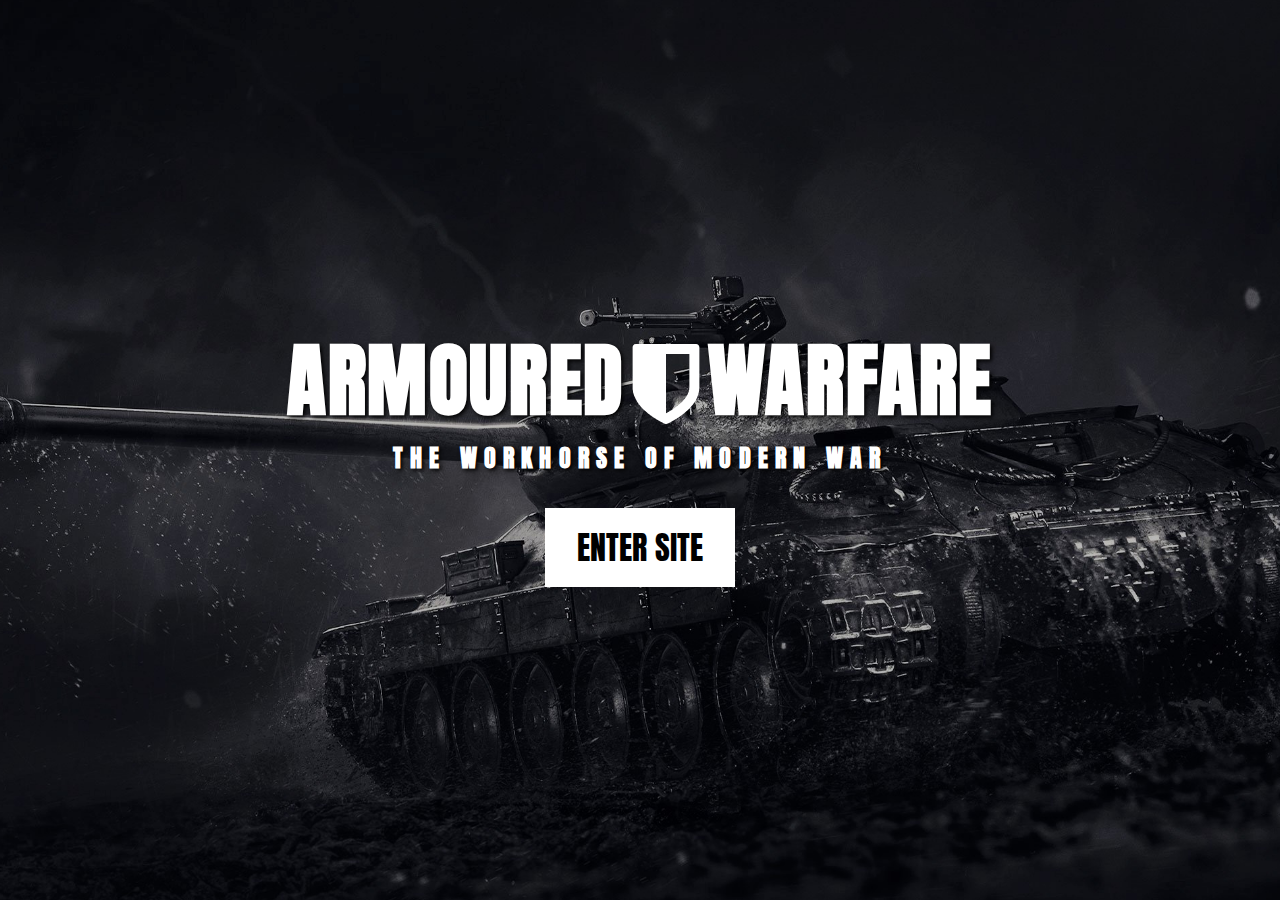
<file: webtech/index.html>
<!DOCTYPE html>
<html>
    <head>
        <title>Armored Warfare</title>
        <link href="https://fonts.googleapis.com/css?family=Anton&display=swap" rel="stylesheet">
        <link rel="stylesheet" type="text/css" href="style.css">
        <link rel="stylesheet" type="text/css" href="animate.css">
        <script
 	 		src="https://code.jquery.com/jquery-3.4.1.min.js"
  			integrity="sha256-CSXorXvZcTkaix6Yvo6HppcZGetbYMGWSFlBw8HfCJo="
  			crossorigin="anonymous">	
  		</script>
    </head>
    <body>

    	<div class="font">
    	<div class="index-container">
    		<div class="index-container-row-1 center-content animated fadeInDown delay-1s slow">
    		<div><h1>ARMOURED</h1></div>
    			<div><img src="images/shield.png"></div>
    			<div><h1>WARFARE</h1></div>
    		</div>
    		<div class="index-container-row-2 center-content animated fadeInDown delay-1-5s slow">
    			<h2>THE WORKHORSE OF MODERN WAR</h2>
    		</div>
    		<div class="index-container-row-3 center-content animated fadeInUp delay-2s slow">
    			<a href="home.html"><button id="enter-btn">ENTER SITE</button></a>
    		</div>
    	</div>




    		<div class="back animated fadeIn slower"></div>
    	</div>

    	    </body>
    <script type="text/javascript">
    	var windowWidth = $(window).width();

    		$('.font').mousemove(function(event){
    			var moveX = (($(window).width() / 2)- event.pageX) *0.025;
    			var moveY = (($(window).height() / 2)- event.pageY) *0.025;
    			$('.back').css('margin-left', moveX + 'px');
    			$('.back').css('margin-top', moveY + 'px');
    		});
    </script>
</html>
</file>
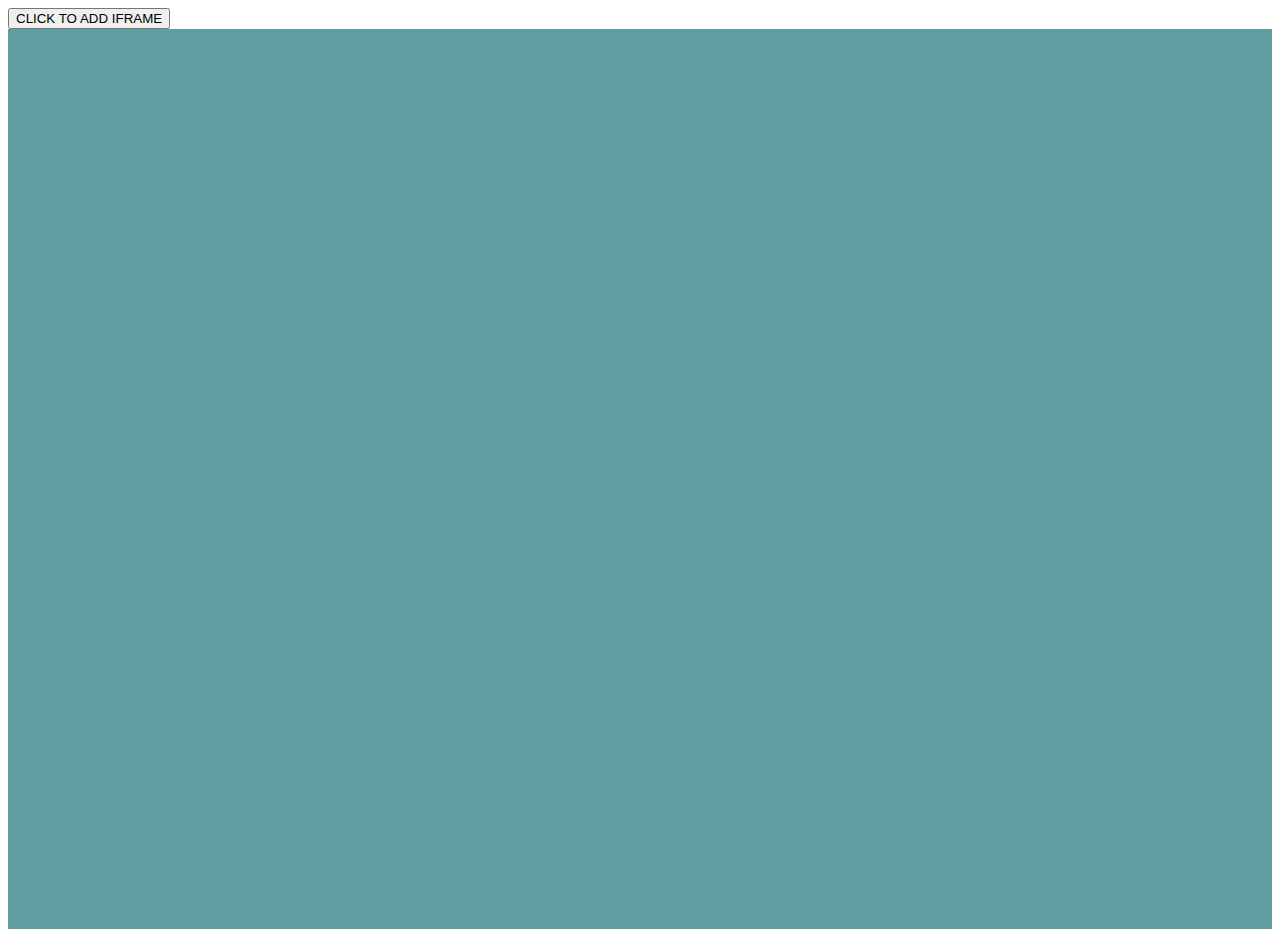
<file: test/7P3vpy5qb3.html>
<!DOCTYPE html>
<html lang="en">
  <head>
    <meta charset="UTF-8" />
    <meta http-equiv="X-UA-Compatible" content="IE=edge" />
    <meta name="viewport" content="width=device-width, initial-scale=1.0" />
    <title>Document</title>
  </head>
  <style>
    .ifra {
      width: 100%;
      height: 100vh;
      background-color: cadetblue;
    }

    .ifra iframe {
      width: 100%;
      height: 100vh;       
    }
  </style>
  <script>
    function insertIframe() {
      const url = prompt('insert URL');
      console.log({ url })
      if (!url) return;
      const iframeEle = document.createElement("iframe");
      iframeEle.setAttribute("src", url);
      const ifraHome = document.getElementById("ifra-home");
      console.log(iframeEle);
      ifraHome.appendChild(iframeEle);
    }

    // window.addEventListener("load", () => {
    //     const button = document.getElementById('create-iframe');
    //     button.addEventListener(insertIframe)
    // });

    window.addEventListener("load", (event) => {
      console.log("page is fully loaded");
      const button = document.getElementById("create-iframe");
      button.addEventListener("click", insertIframe);
    });
  </script>
  <body>
    <button id="create-iframe">CLICK TO ADD IFRAME</button>
    <div class="ifra" id="ifra-home"></div>
  </body>
</html>
</file>
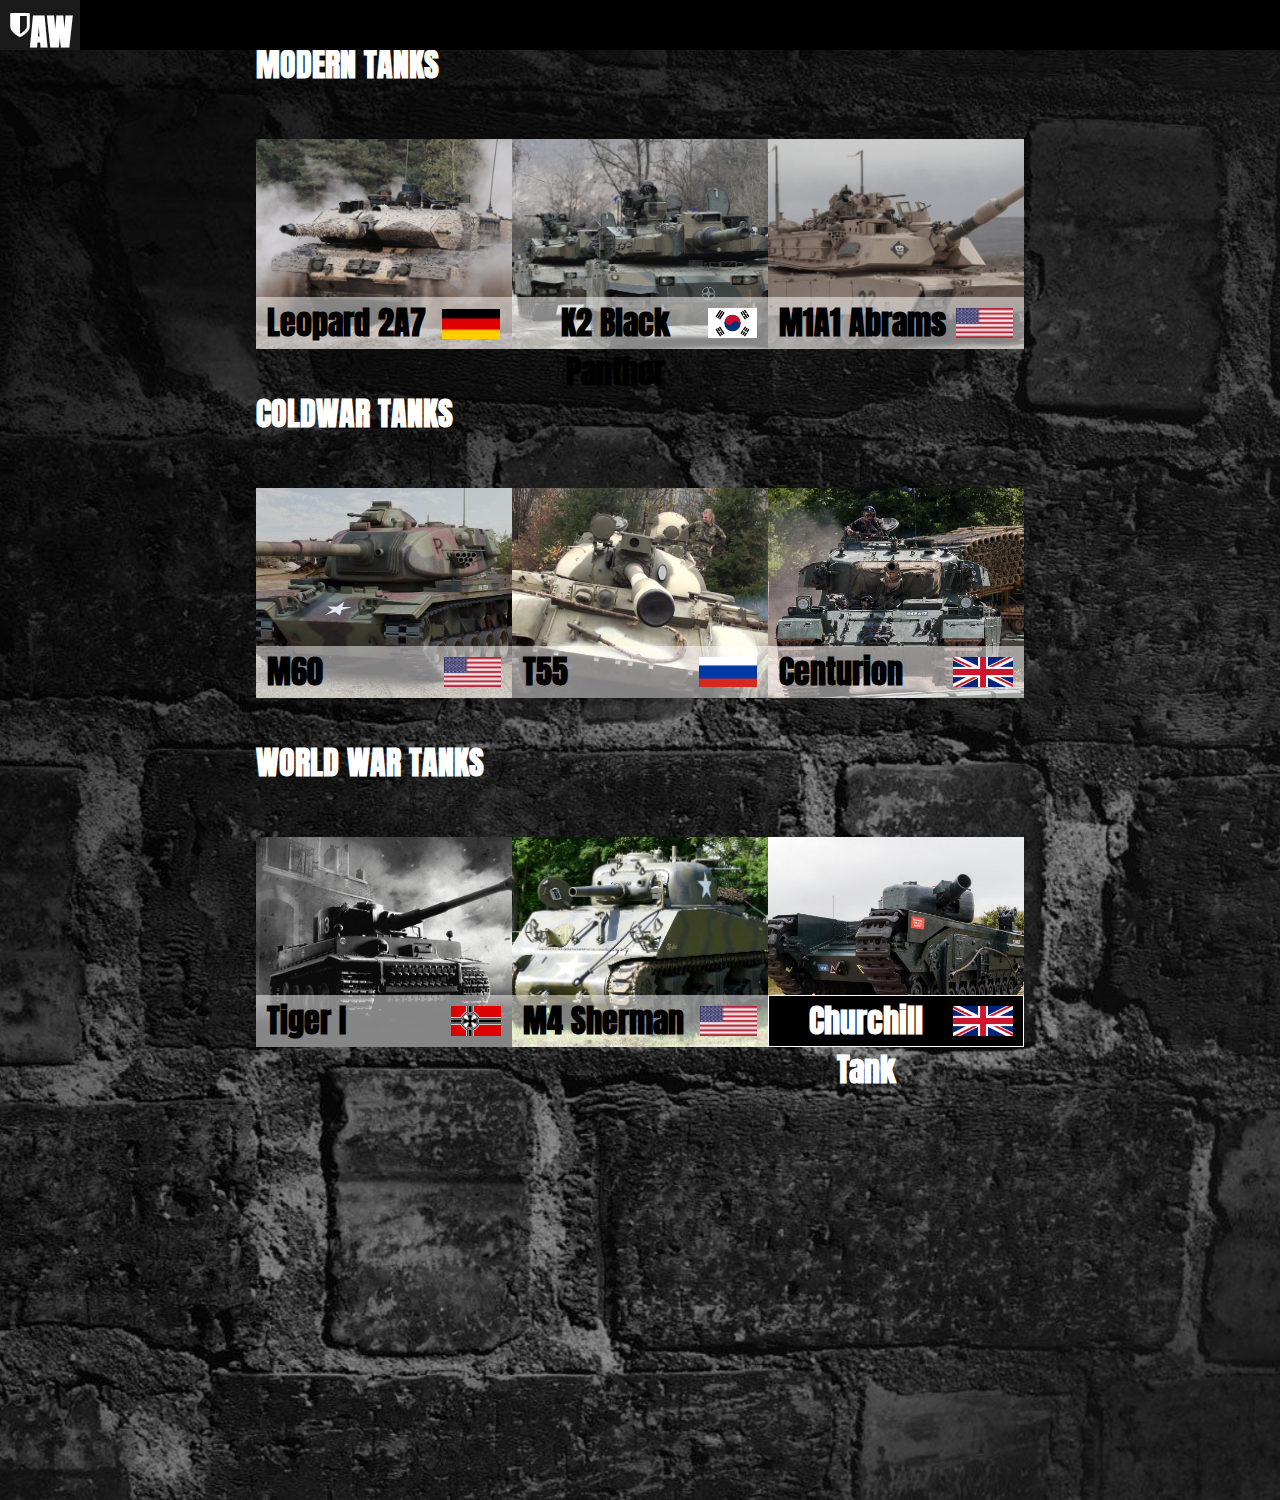
<file: webtech/catalog.html>
<!DOCTYPE html>
<html>
<head>
 <title>Catalog</title>
        <link href="https://fonts.googleapis.com/css?family=Anton&display=swap" rel="stylesheet">
        <link rel="stylesheet" type="text/css" href="style.css">
        <link rel="stylesheet" type="text/css" href="animate.css">
        <script
 	 		src="https://code.jquery.com/jquery-3.4.1.min.js"
  			integrity="sha256-CSXorXvZcTkaix6Yvo6HppcZGetbYMGWSFlBw8HfCJo="
  			crossorigin="anonymous">	
  		</script>
</head>
<body>
  		<nav> 
		<div id="logo-container" class="animated fadeInLeft">
		<a class="content-link" href="home.html"></a>	
		<img src="images/shield.png">
		<h1>AW</h1></div>
		<h4 id="nav-indicator">Back to HomePage</h4>
	</nav>
	<div class="banner catalog-banner" id="slideDown" style="background-image: url(images/cat.jpg);">
    	<div class="home-container">
    		<div class="home-container-row-1 center-content animated fadeInDown delay-1s ">

    			<div><img src="images/books.png"></div>

    		</div>
    		<div class="home-container-row-2 center-content animated fadeInUp delay-1-25s">
    			<h1 style="font-size: 4em;">ARMOUR CATALOG</h1>
    		</div>
    		<div class="home-container-row-2 center-content animated fadeInUp delay-1-5s">
    			<h2>
    				catalog of tanks and armoured vehicle across the eras 
				</h2>
    		</div>
    	</div>
	</div>
	<div class="home-background" style="height: 1500px; background-position: 70% 0">
		<div class="content-cards-container">
			<div class="catalog-caption-container">
				<h1 class="catalog-caption animated fadeIn delay-1-25s">MODERN TANKS</h1>
			</div>
			<div class="content-cards-row-1">
				<div class="catalog-card animated fadeInRight delay-1-25s" style="background-image: url(images/tank_leopard/Content.png);">
					<a class="content-link" href="profile_leopard.html"></a> 
					<div class="catalog-description">
						<h1>Leopard 2A7</h1>
						<img id="ger" src="images/flags/ger.jpg">
					</div>
				</div>
				<div class="catalog-card animated fadeInRight delay-1-25s" style="background-image: url(images/tank_K2/Content.png);">
					<a class="content-link" href="profile_K2-Black-Panther.html"></a> 
					<div class="catalog-description">
						<h1>K2 Black Panther</h1>
						<img src="images/flags/kor.jpg">
					</div>
				</div>
				<div class="catalog-card animated fadeInRight delay-1-25s" style="background-image: url(images/tank_M1A2/Content.png);">
					<a class="content-link" href="profile_M1A2-Abrams.html"></a> 
					<div class="catalog-description">
						<h1>M1A1 Abrams</h1>
						<img src="images/usflag.png">
					</div>
				</div>													
			</div>
			<div class="catalog-caption-container">
				<h1 class="catalog-caption animated fadeIn delay-1-5s">COLDWAR TANKS</h1>
			</div>
			<div class="content-cards-row-1">
				<div class="catalog-card animated fadeInRight delay-1-5s" style="background-image: url(images/tank_M60/Content.png);">
					<a class="content-link" href="profile_M60.html"></a> 
					<div class="catalog-description">
						<h1>M60</h1>
						<img src="images/usflag.png">
					</div>
				</div>
				<div class="catalog-card animated fadeInRight delay-1-5s" style="background-image: url(images/tank_T55/Content.png);">
					<a class="content-link" href="profile_T55.html"></a> 
					<div class="catalog-description">
						<h1>T55</h1>
						<img src="images/flags/russia.jpg">
					</div>
				</div>
				<div class="catalog-card animated fadeInRight delay-1-5s" style="background-image: url(images/tank_Centurion/Content.png);">
					<a class="content-link" href="profile_Centurion.html"></a> 
					<div class="catalog-description">
						<h1>Centurion</h1>
						<img src="images/flags/uk.jpg">
					</div>
				</div>													
			</div>
			<div class="catalog-caption-container">
				<h1 class="catalog-caption animated fadeIn delay-1-75s">WORLD WAR TANKS</h1>
			</div>
			<div class="content-cards-row-1">
				<div class="catalog-card animated fadeInRight delay-1-75s" style="background-image: url(images/tank_Tiger-I/Content.png);">
					<a class="content-link" href="profile_King-Tiger.html"></a> 
					<div class="catalog-description">
						<h1>Tiger I</h1>
						<img src="images/flags/ger_nazi.png">
					</div>
				</div>
				<div class="catalog-card animated fadeInRight delay-1-75s" style="background-image: url(images/tank_M4-Sherman/Content.png);">
					<a class="content-link" href="profile_M4-Sherman.html"></a> 
					<div class="catalog-description">
						<h1>M4 Sherman</h1>
						<img src="images/usflag.png">
					</div>
				</div>
				<div class="catalog-card animated fadeInRight delay-1-75s" style="background-image: url(images/tank_Churchill/Content.png);">
					<a class="content-link" href="profile_Churchill.html"></a> 
					<div class="catalog-description">
						<h1>Churchill Tank</h1>
						<img src="images/flags/uk.jpg">
					</div>
				</div>													
			</div>					

		</div>

	</div>



</body>
<script type="text/javascript">
		$(document).ready(function(){
    			$("#slideDown").slideDown(1500);
		});
		        $("#logo-container").hover(function(){
            console.log("moused over")
            $("#nav-indicator").fadeIn(500);
            // $('#nav-indicator').css('display', 'block');
              }, function(){
         $('#nav-indicator').fadeOut(500);
  }); 
		
	</script>
</html>
</file>
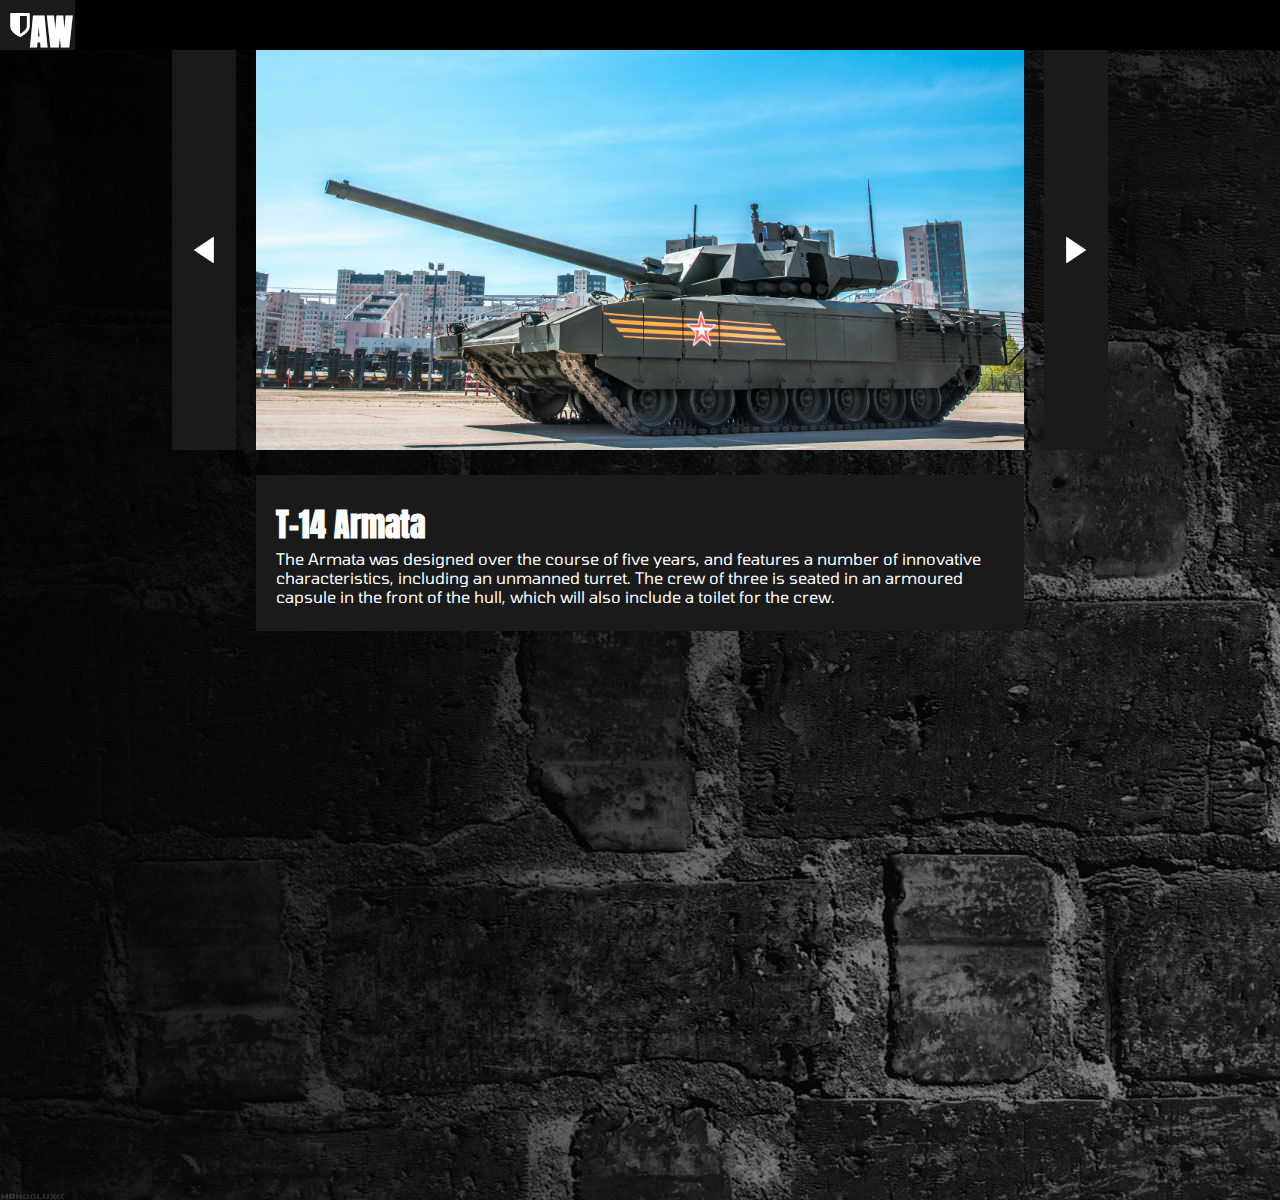
<file: webtech/future.html>
<!DOCTYPE html>
<html>

<head>
    <title>FUTURE TANK</title>
    <meta charset="UTF-8">
    <link rel="stylesheet" href="style_history.css">
    <link href="https://fonts.googleapis.com/css?family=Anton&display=swap" rel="stylesheet">
    <link rel="stylesheet" type="text/css" href="style.css">
    <link rel="stylesheet" type="text/css" href="animate.css">
    <script
            src="https://code.jquery.com/jquery-3.4.1.min.js"
            integrity="sha256-CSXorXvZcTkaix6Yvo6HppcZGetbYMGWSFlBw8HfCJo="
            crossorigin="anonymous">    
    </script>
        <link rel="shortcut icon" href="favicon.ico" type="image/x-icon">
        <link rel="icon" href="favicon.ico" type="image/x-icon">
        <link href="https://fonts.googleapis.com/css?family=Tomorrow&display=swap" rel="stylesheet">
</head>

<body>
    <!-- แถบด้านบน  -->
    <nav>
        <div id="logo-container" class="animated fadeInLeft">
            <a class="content-link" href="home.html"></a>
        <img src="images/shield.png">
        <h1>AW</h1></div>
        
        <h4 id="nav-indicator">Back to HomePage</h4>   
    </nav>

    <!--  เนื้อหา content ด้านบน  -->

    <div class="banner" id="slideDown" style="background-image: url(images/t14.jpg);">
        <div class="home-container" style="margin-top: 50px">
            <div class="home-container-row-1 center-content animated fadeInDown delay-1s ">

                <div><img src="images/future.png" alt="ammo"></div>

            </div>
            <div class="home-container-row-2 center-content animated fadeInUp delay-1-25s">
                <h1 style="font-size: 4em;">ARMOUR OF THE FUTURE</h1>
            </div>
            <div class="home-container-row-2 center-content animated fadeInUp delay-1-5s">
                <h2>
                    Future tanks are full of sophisicated protection.
                    they indicate the future of amoured warfare.
                </h2>
            </div>
        </div>
    </div>

    <!--  เนื้อหา content ด้านล่าง -->
    <div class="content_bottom" style="flex-wrap: wrap;">  
        <div class="future-click animated fadeInUp delay-1-25s" id="prev"><img src="images/prev.png"></div>
         <div class="future-container animated fadeInUp delay-075s">
            <div class="future-img-container" id="img1" style="background-image: url(images/t14-2.jpg);">
            </div>
            <div class="future-img-container" id="img2" style="background-image: url(images/pt-16.jpg);">
            </div>
            <div>
            <div class="future-details-container" id="det1">
            <h1>T-14 Armata</h1>
            <p>The Armata was designed over the course of five years, and features a number of innovative characteristics, including an unmanned turret. The crew of three is seated in an armoured capsule in the front of the hull, which will also include a toilet for the crew.</p>
            </div>
            <div class="future-details-container" id="det2">
            <h1>PT-16</h1>
            <p>The tank is protected by new modular composite armor. The turret armor is extremely thick and is reminiscent of the AMAP composite armor from the German company IBD Deisenroth as utilized on the Leopard 2 Evolution. IBD Deisenroth has supplied the armor package for the Rosomak-M variant and will deliver the armor for the new Leopard 2PL version. In so far it seems to be possible that IBD delivered the armor for the PT-16.</p>
            </div>
            </div>
        </div>
        <div class="future-click animated fadeInUp delay-1-25s" id="next"><img src="images/next.png"></div>
    </div>



</body>
<script type="text/javascript">
        
        $(document).ready(function(){
                $("#slideDown").slideDown(1500);
        }); 

        // console.log($('.future-img-container').length);
        
        // $('#next').click(function() {
        // console.log("clicked");
        // currentPicture++;
        // if (currentPicture > $('.future-img-container').length) {
        // currentPicture = 1;
        //  }
        // $('.future-img-container').css('display', 'none');
        // $(`#img${currentPicture}`).css('display', 'inherit');
        // });
        var currentPicture = 1;
        $('#next').click(function() {
        console.log("clicked");
        currentPicture++;
        if (currentPicture > $('.future-img-container').length) {
        currentPicture = 1;
         }
         $('.future-img-container').fadeIn(250);
         $('.future-details-container').fadeIn(250);
        $('.future-img-container').css('display', 'none');
        $('.future-details-container').css('display', 'none');
        $(`#img${currentPicture}`).css('display', 'block');
        $(`#det${currentPicture}`).css('display', 'block');
        });

        $('#prev').click(function() {
        console.log("clicked");
        currentPicture--;
        if (currentPicture < 1) {
        currentPicture = $('.future-img-container').length;
         }
         $('.future-img-container').fadeIn(250);
         $('.future-details-container').fadeIn(250);
        $('.future-img-container').css('display', 'none');
        $('.future-details-container').css('display', 'none');
        $(`#img${currentPicture}`).css('display', 'block');
        $(`#det${currentPicture}`).css('display', 'block');
        });

                $("#logo-container").hover(function(){
            console.log("moused over")
            $("#nav-indicator").fadeIn(500);
            // $('#nav-indicator').css('display', 'block');
              }, function(){
         $('#nav-indicator').fadeOut(500);
  }); 


</script>
</html>
</file>
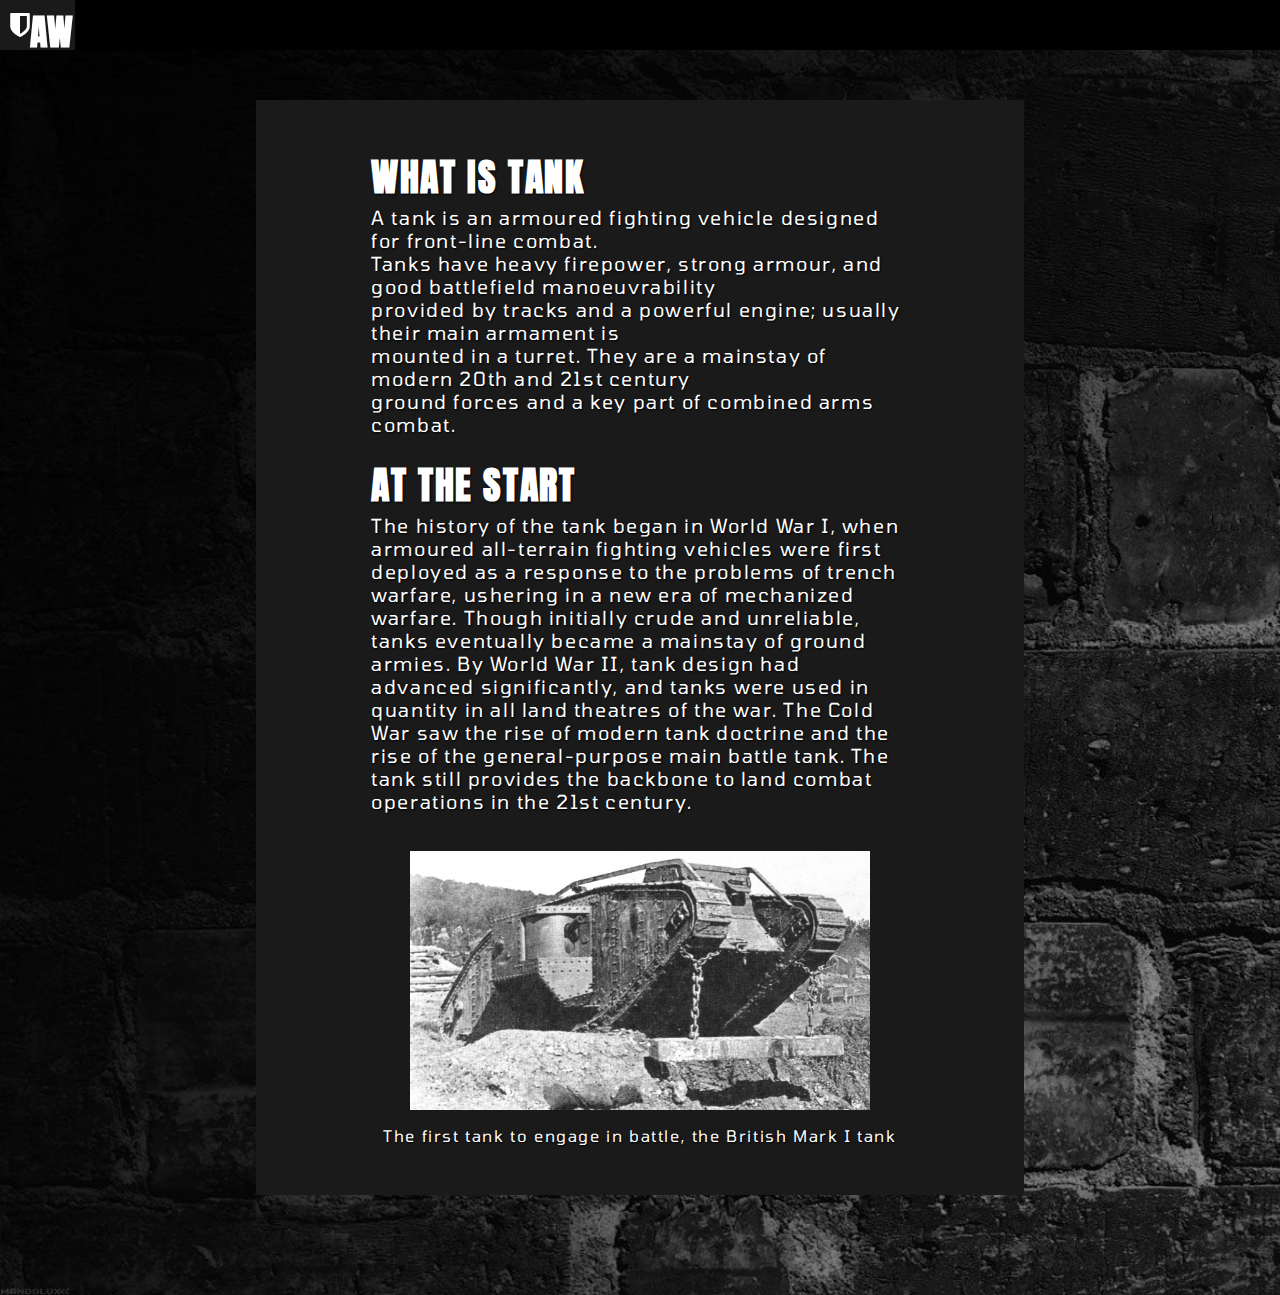
<file: webtech/history.html>
<!DOCTYPE html>
<html>

<head>
    <title>History</title>
    <meta charset="UTF-8">
    <link rel="stylesheet" href="style_history.css">
    <link href="https://fonts.googleapis.com/css?family=Anton&display=swap" rel="stylesheet">
    <link rel="stylesheet" type="text/css" href="style.css">
    <link rel="stylesheet" type="text/css" href="animate.css">
    <script
            src="https://code.jquery.com/jquery-3.4.1.min.js"
            integrity="sha256-CSXorXvZcTkaix6Yvo6HppcZGetbYMGWSFlBw8HfCJo="
            crossorigin="anonymous">    
    </script>
        <link rel="shortcut icon" href="favicon.ico" type="image/x-icon">
        <link rel="icon" href="favicon.ico" type="image/x-icon">
        <link href="https://fonts.googleapis.com/css?family=Tomorrow&display=swap" rel="stylesheet">
</head>

<body>
    <!-- แถบด้านบน  -->
    <nav>
        <div id="logo-container" class="animated fadeInLeft">
        <a class="content-link" href="home.html"></a> 
        <img src="images/shield.png">
        <h1>AW</h1></div>
        <h4 id="nav-indicator">Back to HomePage</h4>
          
    </nav>

    <!--  เนื้อหา content ด้านบน  -->

    <div class="banner" id="slideDown" style="background-image: url(images/mark1.jpg);">
        <div class="home-container" style="margin-top: 50px">
            <div class="home-container-row-1 center-content animated fadeInDown delay-1s ">

                <div><img src="images/history/Book.png" alt="Book"></div>

            </div>
            <div class="home-container-row-2 center-content animated fadeInUp delay-1-25s">
                <h1 style="font-size: 4em;">HISTORY OF TANK</h1>
            </div>
            <div class="home-container-row-2 center-content animated fadeInUp delay-1-5s">
                <h2>
                    Tank is one of the most sophisticated weapon of 20th century.<br> It's has played a vital role in modern war.
                </h2>
            </div>
        </div>
    </div>

    <!--  เนื้อหา content ด้านล่าง -->
    <div class="content_bottom">
        <div class="content_bottom_box animated fadeInUp">
            <div class="content_bottom_box_details">
                <h1>WHAT IS TANK</h1>
                <p style="margin-bottom: 20px;">A tank is an armoured fighting vehicle designed for front-line combat.<br> Tanks have heavy
                    firepower,
                    strong armour, and good battlefield manoeuvrability<br> provided by tracks and a powerful engine;
                    usually their main armament is <br> mounted in a turret. They are a mainstay of modern 20th and 21st
                    century<br>ground forces and a key part of combined arms combat. </p>
                <h1>AT THE START</h1>
                <p>The history of the tank began in World War I, when armoured all-terrain fighting vehicles were first
                    deployed as a response to the problems of trench warfare, ushering in a new era of mechanized
                    warfare. Though initially crude and unreliable, tanks eventually became a mainstay of ground armies.
                    By World War II, tank design had advanced significantly, and tanks were used in quantity in all land
                    theatres of the war. The Cold War saw the rise of modern tank doctrine and the rise of the
                    general-purpose main battle tank. The tank still provides the backbone to land combat operations in
                    the 21st century.</p>
            </div>
            <div class="content_bottom_box_image">
                <img src="images/history/about_tank.png" alt="about_tank">
            </div>
            <div class="content_bottom_box_description">
                <p>The first tank to engage in battle, the British Mark I tank</p>
            </div>
        </div>
    </div>



</body>
<script type="text/javascript">
        $(document).ready(function(){
                $("#slideDown").slideDown(1200);
        });
        $("#logo-container").hover(function(){
            console.log("moused over")
            $("#nav-indicator").fadeIn(500);
            // $('#nav-indicator').css('display', 'block');
        }, function(){
    $('#nav-indicator').fadeOut(500);
  }); 
</script>
</html>
























<!-- <div id="bar">
        <img src="image/history/Shield.png" alt="Shield">
        <h1>AM</h1>
    </div>

    <div id="top">

        <img src="image/history/Book.png" alt="Book"
            style="position: absolute; left: 0%; right: 0%; top: 10.97%;bottom: 10.97%;">
        <h1>HISTORY OF TANK</h1>
        <p> A tank is an armoured fighting vehicle designed for front-line combat. Tanks have heavy firepower, strong
            armour, and good battlefield manoeuvrability provided by tracks and a powerful engine; usually their main
            armament is mounted in a turret. They are a mainstay of modern 20th and 21st century ground forces and a key
            part of combined arms combat. </p>
    </div>

    <div id="bottom">
        
        <p class="content">The history of the tank began in World War I, when armoured all-terrain fighting vehicles were first deployed
            as a response to the problems of trench warfare, ushering in a new era of mechanized warfare. Though
            initially crude and unreliable, tanks eventually became a mainstay of ground armies. By World War II, tank
            design had advanced significantly, and tanks were used in quantity in all land theatres of the war. The Cold
            War saw the rise of modern tank doctrine and the rise of the general-purpose main battle tank. The tank
            still provides the backbone to land combat operations in the 21st century.</p>

        <img src="image/history/about_tank.png" alt="about_tank" style="position: absolute;
            width: 740px;
            height: 416px;
            left: 364px;
            top: 987px;">

        <p>The first tank to engage in battle, the British Mark I tank</p>    


    </div> -->
</file>
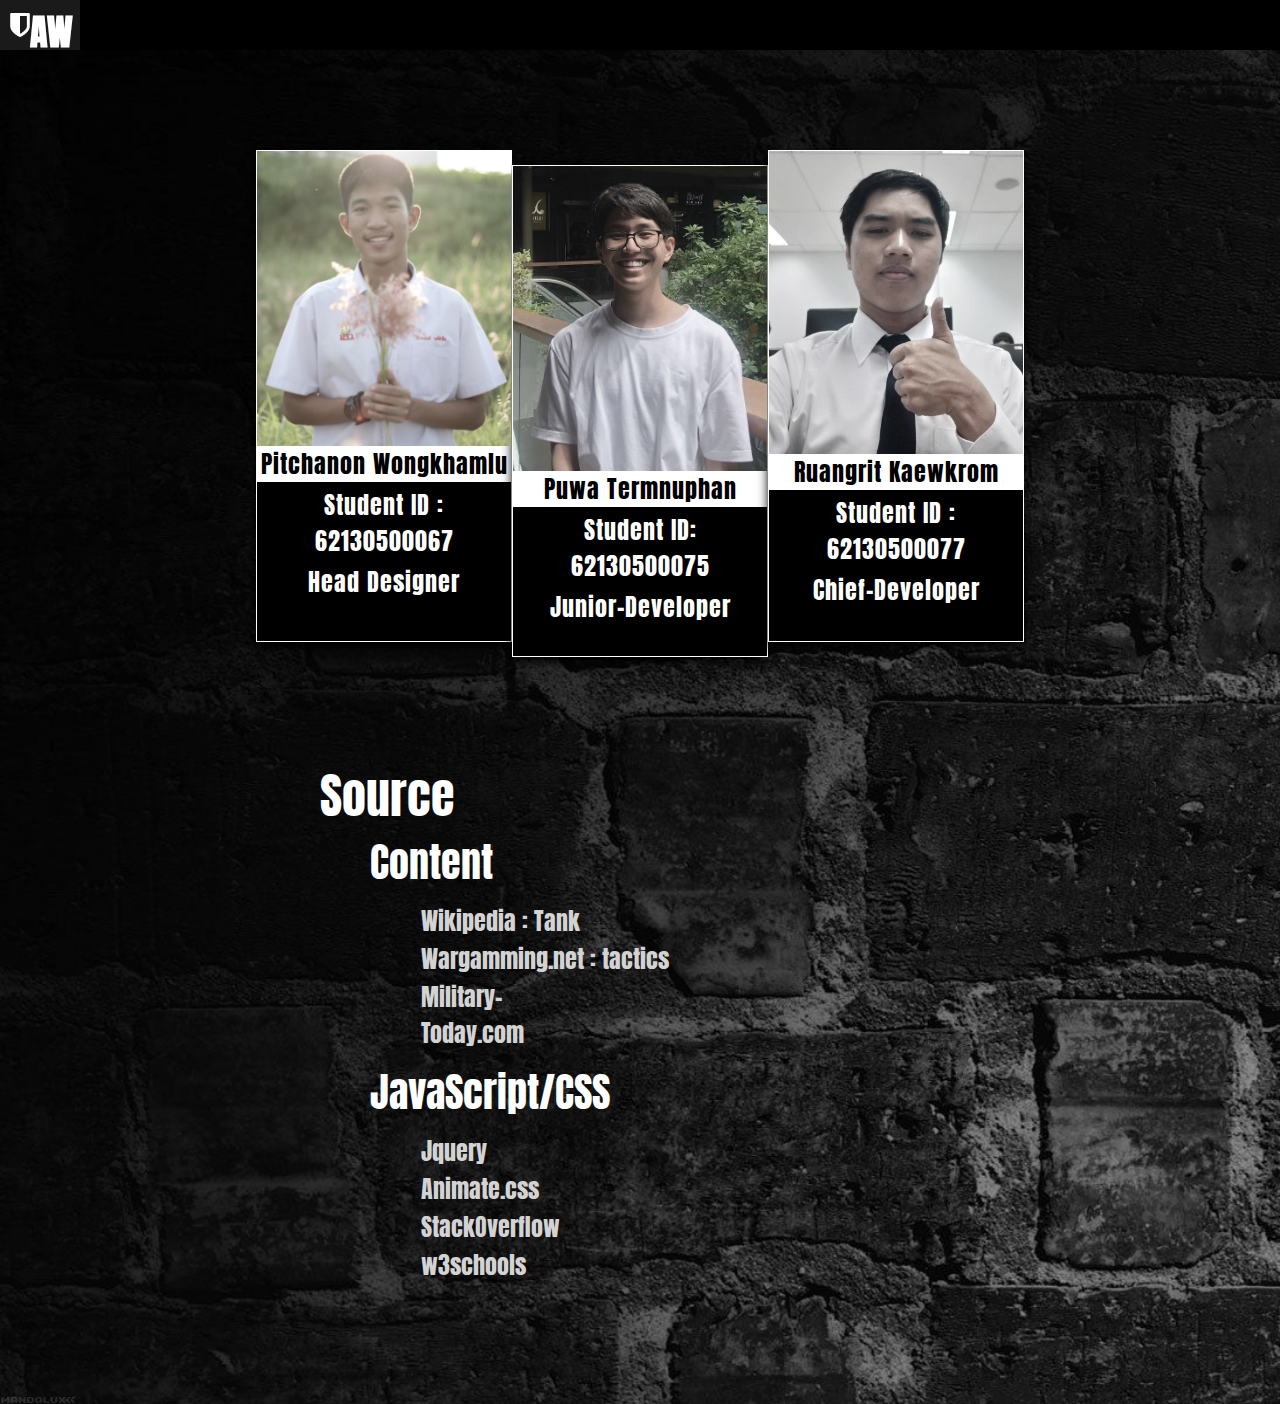
<file: webtech/member.html>
<!DOCTYPE html>
<html>
<head>
        <title>Armored Warfare</title>
        <link href="https://fonts.googleapis.com/css?family=Anton&display=swap" rel="stylesheet">
        <link rel="stylesheet" type="text/css" href="style.css">
        <link rel="stylesheet" type="text/css" href="animate.css">
        <script
 	 		src="https://code.jquery.com/jquery-3.4.1.min.js"
  			integrity="sha256-CSXorXvZcTkaix6Yvo6HppcZGetbYMGWSFlBw8HfCJo="
  			crossorigin="anonymous">	
  		</script>
  		<link rel="shortcut icon" href="favicon.ico" type="image/x-icon">
		<link rel="icon" href="favicon.ico" type="image/x-icon">
</head>
<body>
	<nav>
		<div id="logo-container" class="animated fadeInLeft">
		<img src="images/shield.png">
		<a class="content-link" id="onclick" href="home.html"></a>	
		<h1>AW</h1></div>
		<h4 id="nav-indicator">Back to HomePage</h4>
	</nav>
	<div class="home-background">
		<div class="content-cards-container">
			<div class="content-member-row">
				<div class="member-card animated fadeInDown" id="member-1">
					<img src="images/pluem.jpg">
					<h2 class="name">Pitchanon Wongkhamlu</h2>
					<h2>Student ID : 62130500067<h2>
					<h2>Head Designer<h2>
				</div>
				<div class="member-card animated fadeInDown delay-025s" id="member-2">
					<img src="images/pro.jpg">
					<h2 class="name">Puwa Termnuphan​</h2>
					<h2>Student ID: 62130500075<h2>
					<h2>Junior-Developer<h2>
				</div>
				<div class="member-card animated fadeInDown delay-05s" id="member-3">
					<img src="images/ruang.jpg">
					<h2 class="name">Ruangrit Kaewkrom</h2>
					<h2>Student ID : 62130500077<h2>
					<h2>Chief-Developer<h2>
				</div>																				
			</div>		
		</div>
		<div class="source-container">
			<div class="source animated fadeInUp delay-075s">
						<h3>Source</h3>
						<h4>Content</h4>
						<ul>
							<li><a href="https://en.wikipedia.org/wiki/Tank">Wikipedia : Tank <span>https://en.wikipedia.org/wiki/Tank</span></a></li>
							<li><a href="https://wiki.wargaming.net/en/Tactics">Wargamming.net : tactics<span>https://wiki.wargaming.net/en/Tactics</span></a></li>
							<li><a href="http://www.military-today.com/tanks">Military-Today.com <span>http://www.military-today.com/tanks</span></a></li>
						</ul>
						<h4>JavaScript/CSS</h4>
						<ul>
							<li><a href="https://jquery.com/">Jquery <span>https://jquery.com/</span></a></li>
							<li><a href="https://daneden.github.io/animate.css/">Animate.css <span>https://daneden.github.io/animate.css/</span></a></li>
							<li><a href="https://stackoverflow.com/">StackOverflow <span>https://stackoverflow.com/</span></a></li>
							<li><a href="https://www.w3schools.com/m">w3schools <span>https://www.w3schools.com/</span></a></li>
						</ul>
			</div>
		</div>
	</div>
</body>
	<script type="text/javascript">
		$(document).ready(function(){
				setTimeout(function(){
				$(".member-card").removeClass("animated fadeInDown"); 
				$("#member-1").addClass("floating");
				$("#member-2").removeClass("delay-025s").addClass("floating-reverse");
				$("#member-3").removeClass("delay-05s").addClass("floating");
					},1400);




		});
		$("#logo-container").hover(function(){
			console.log("moused over")
			$("#nav-indicator").fadeIn(500);
			// $('#nav-indicator').css('display', 'block');
		}, function(){
    $('#nav-indicator').fadeOut(500);
  });
		// $("#onclick").click(function(){
 	// 	scroll(0,0);
		// });


	</script>
</html>
</file>
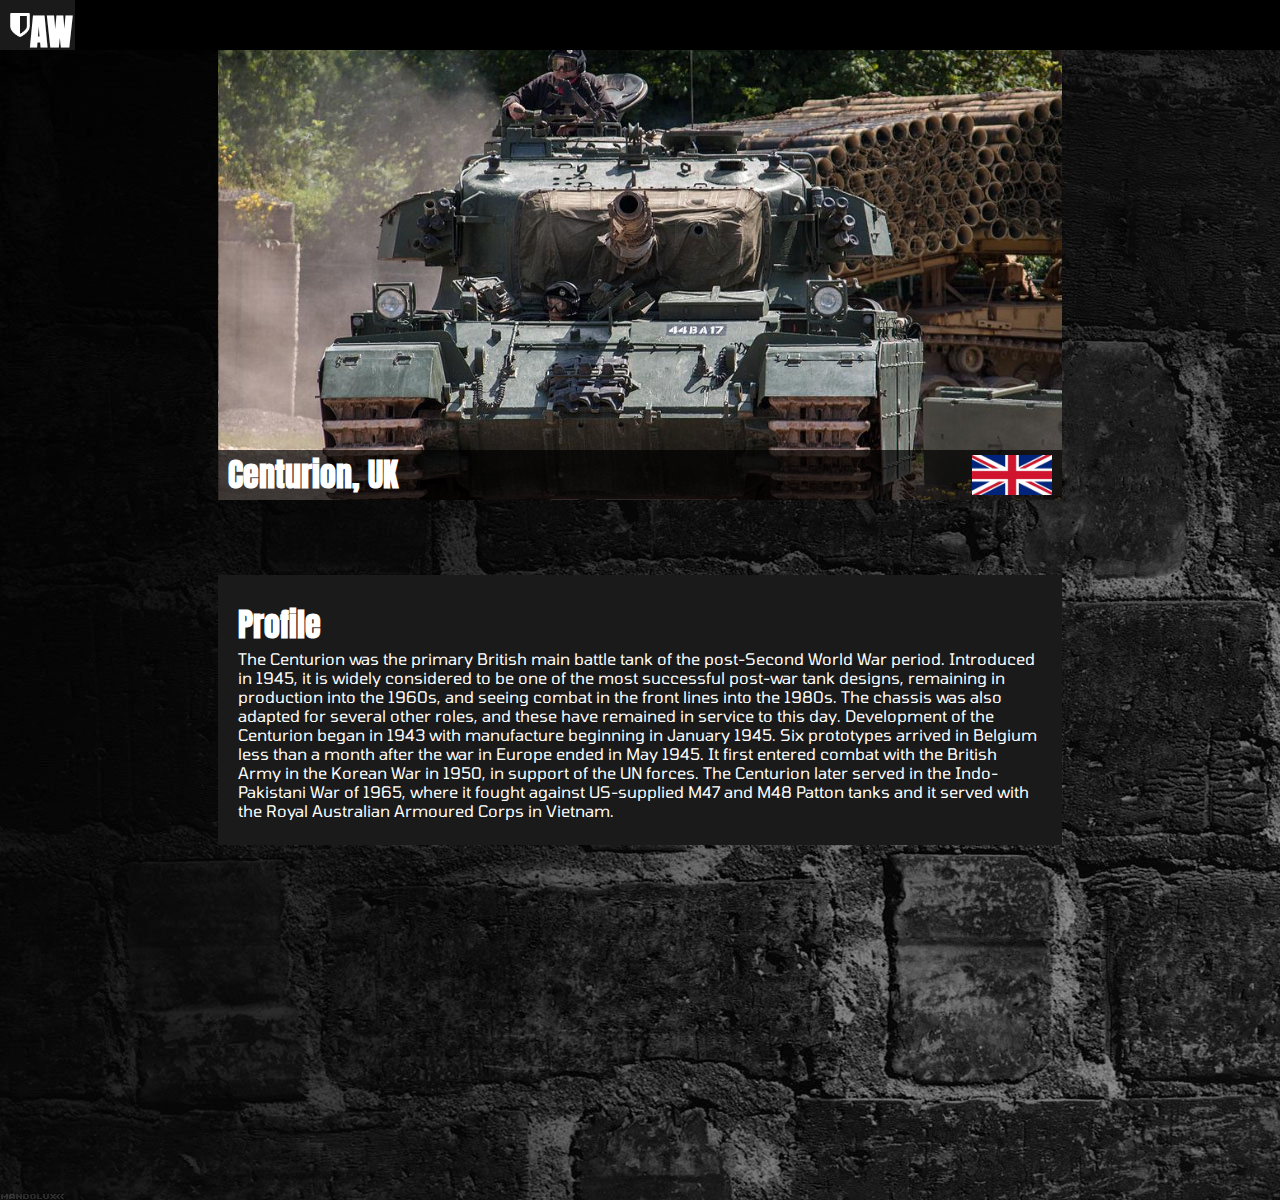
<file: webtech/profile_Centurion.html>
<!DOCTYPE html>
<html>

<head>
    <title>Centurion</title>
    <meta charset="UTF-8">
    <link rel="stylesheet" href="style_history.css">
    <link href="https://fonts.googleapis.com/css?family=Anton&display=swap" rel="stylesheet">
    <link rel="stylesheet" type="text/css" href="style.css">
    <link rel="stylesheet" type="text/css" href="animate.css">
    <script src="https://code.jquery.com/jquery-3.4.1.min.js"
        integrity="sha256-CSXorXvZcTkaix6Yvo6HppcZGetbYMGWSFlBw8HfCJo=" crossorigin="anonymous">
        </script>
    <link rel="shortcut icon" href="favicon.ico" type="image/x-icon">
    <link rel="icon" href="favicon.ico" type="image/x-icon">
    <link href="https://fonts.googleapis.com/css?family=Tomorrow&display=swap" rel="stylesheet">
</head>

<body>
    <!-- แถบด้านบน  -->
    <nav>
        <div id="logo-container" class="animated fadeInLeft">
            <a class="content-link" href="home.html"></a>
            <img src="images/shield.png">
            <h1>AW</h1>
        </div>
        <h4 id="nav-indicator">Back to HomePage</h4>

    </nav>

    <!--  เนื้อหา content ด้านบน  -->

    <div class="banner" id="slideDown" style="background-image: url(images/tank_Centurion/Background_Top.png);">
        <div class="home-container" style="margin-top: 50px">
            <div class="home-container-row-1 center-content animated fadeInDown delay-1s ">

                <div><img src="images/flags/uk.jpg" alt="ammo"></div>

            </div>
            <div class="home-container-row-2 center-content animated fadeInUp delay-1-25s">
                <h1 style="font-size: 4em;">Centurion</h1>
            </div>
            <div class="home-container-row-2 center-content animated fadeInUp delay-1-5s">
                <h2>
                    United Kingdom
                </h2>
            </div>
        </div>
    </div>

    <!--  เนื้อหา content ด้านล่าง -->
    <div class="content_bottom" style="flex-wrap: wrap;">
        <div class="tank-container" style="max-height: 500px">
            <div class="tank-card" style="background-image: url(images/tank_Centurion/Content.png);">
                <div class="tank-details">
                    <h4>Centurion, UK</h4>
                    <img src="images/flags/uk.jpg">
                </div>
            </div>
            <div class="profile-details-container">
                <h1>Profile</h1>
                <p>The Centurion was the primary British main battle tank of the post-Second World War period.
                    Introduced in 1945, it is widely considered to be one of the most successful post-war tank designs,
                    remaining in production into the 1960s, and seeing combat in the front lines into the 1980s. The
                    chassis was also adapted for several other roles, and these have remained in service to this day.


                    Development of the Centurion began in 1943 with manufacture beginning in January 1945. Six
                    prototypes arrived in Belgium less than a month after the war in Europe ended in May 1945. It first
                    entered combat with the British Army in the Korean War in 1950, in support of the UN forces. The
                    Centurion later served in the Indo-Pakistani War of 1965, where it fought against US-supplied M47
                    and M48 Patton tanks and it served with the Royal Australian Armoured Corps in Vietnam. </p>
            </div>
        </div>
    </div>


</body>
<script type="text/javascript">
    $(document).ready(function () {
        $("#slideDown").slideDown(1500);
    });
    $("#logo-container").hover(function () {
        console.log("moused over")
        $("#nav-indicator").fadeIn(500);
        // $('#nav-indicator').css('display', 'block');
    }, function () {
        $('#nav-indicator').fadeOut(500);
    });  
</script>

</html>
</file>
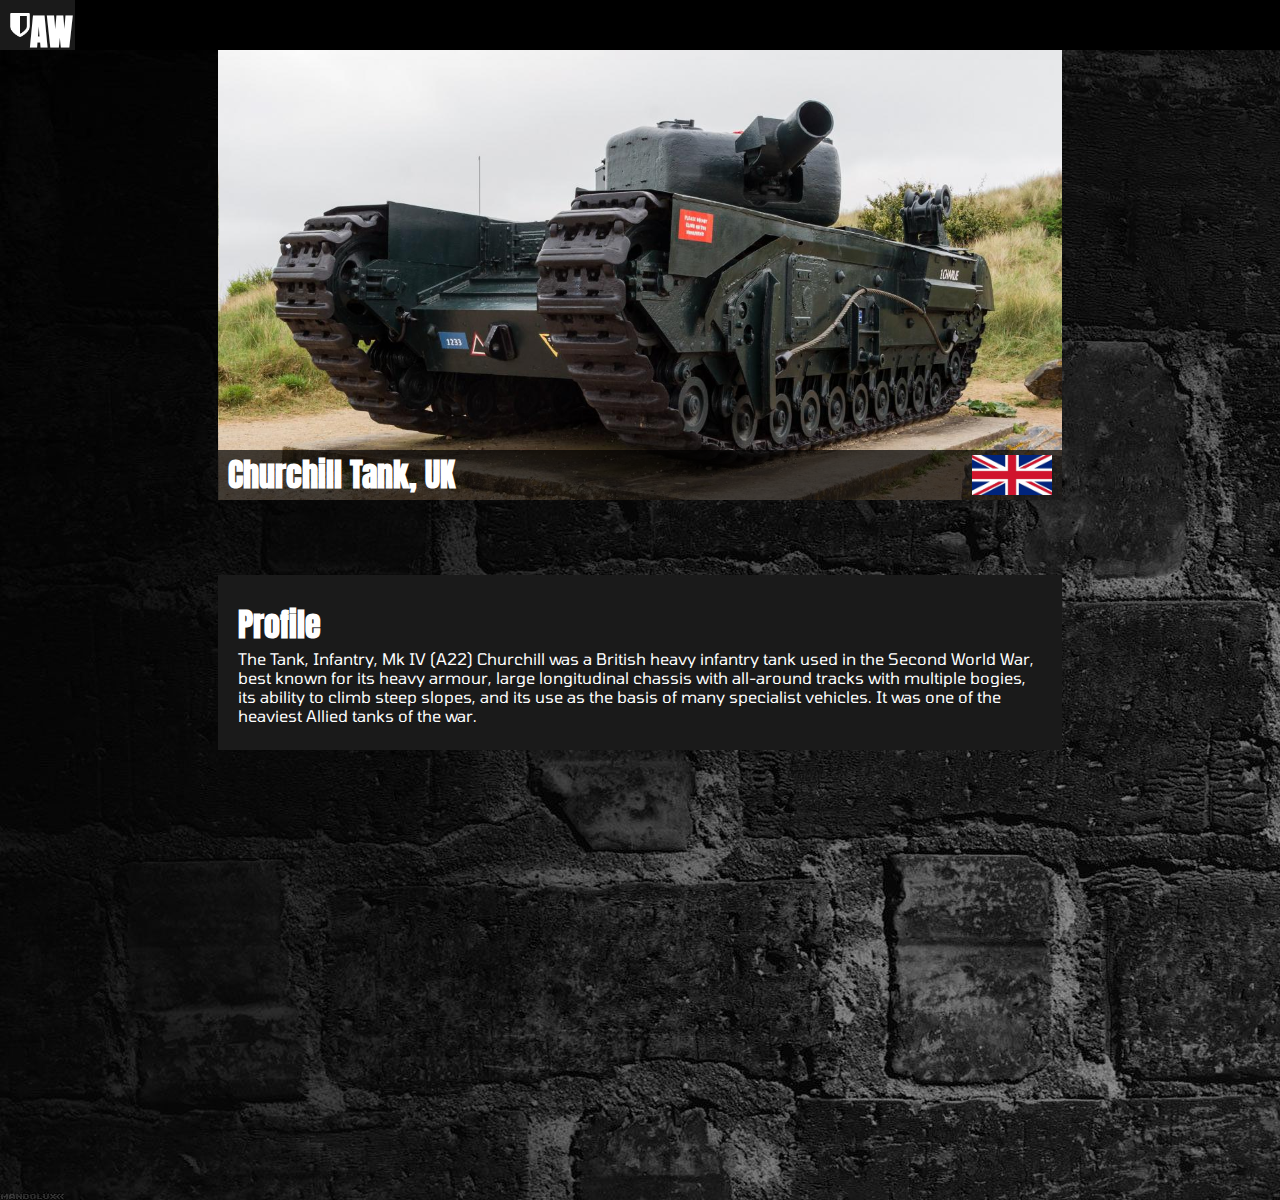
<file: webtech/profile_Churchill.html>
<!DOCTYPE html>
<html>

<head>
    <title>Churchill Tank</title>
    <meta charset="UTF-8">
    <link rel="stylesheet" href="style_history.css">
    <link href="https://fonts.googleapis.com/css?family=Anton&display=swap" rel="stylesheet">
    <link rel="stylesheet" type="text/css" href="style.css">
    <link rel="stylesheet" type="text/css" href="animate.css">
    <script src="https://code.jquery.com/jquery-3.4.1.min.js"
        integrity="sha256-CSXorXvZcTkaix6Yvo6HppcZGetbYMGWSFlBw8HfCJo=" crossorigin="anonymous">
        </script>
    <link rel="shortcut icon" href="favicon.ico" type="image/x-icon">
    <link rel="icon" href="favicon.ico" type="image/x-icon">
    <link href="https://fonts.googleapis.com/css?family=Tomorrow&display=swap" rel="stylesheet">
</head>

<body>
    <!-- แถบด้านบน  -->
    <nav>
        <div id="logo-container" class="animated fadeInLeft">
            <a class="content-link" href="home.html"></a>
            <img src="images/shield.png">
            <h1>AW</h1>
        </div>
        <h4 id="nav-indicator">Back to HomePage</h4>

    </nav>

    <!--  เนื้อหา content ด้านบน  -->

    <div class="banner" id="slideDown" style="background-image: url(images/tank_Churchill/Background_Top.png);">
        <div class="home-container" style="margin-top: 50px">
            <div class="home-container-row-1 center-content animated fadeInDown delay-1s ">

                <div><img src="images/flags/uk.jpg" alt="ammo"></div>

            </div>
            <div class="home-container-row-2 center-content animated fadeInUp delay-1-25s">
                <h1 style="font-size: 4em;">Churchill Tank</h1>
            </div>
            <div class="home-container-row-2 center-content animated fadeInUp delay-1-5s">
                <h2>
                    United Kingdom
                </h2>
            </div>
        </div>
    </div>

    <!--  เนื้อหา content ด้านล่าง -->
    <div class="content_bottom" style="flex-wrap: wrap;">
        <div class="tank-container" style="max-height: 500px">
            <div class="tank-card" style="background-image: url(images/tank_Churchill/Content.png);">
                <div class="tank-details">
                    <h4>Churchill Tank, UK</h4>
                    <img src="images/flags/uk.jpg">
                </div>
            </div>
            <div class="profile-details-container">
                <h1>Profile</h1>
                <p>The Tank, Infantry, Mk IV (A22) Churchill was a British heavy infantry tank used in the Second World
                    War, best known for its heavy armour, large longitudinal chassis with all-around tracks with
                    multiple bogies, its ability to climb steep slopes, and its use as the basis of many specialist
                    vehicles. It was one of the heaviest Allied tanks of the war. </p>
            </div>
        </div>
    </div>


</body>
<script type="text/javascript">
    $(document).ready(function () {
        $("#slideDown").slideDown(1500);
    });
    $("#logo-container").hover(function () {
        console.log("moused over")
        $("#nav-indicator").fadeIn(500);
        // $('#nav-indicator').css('display', 'block');
    }, function () {
        $('#nav-indicator').fadeOut(500);
    });  
</script>

</html>
</file>
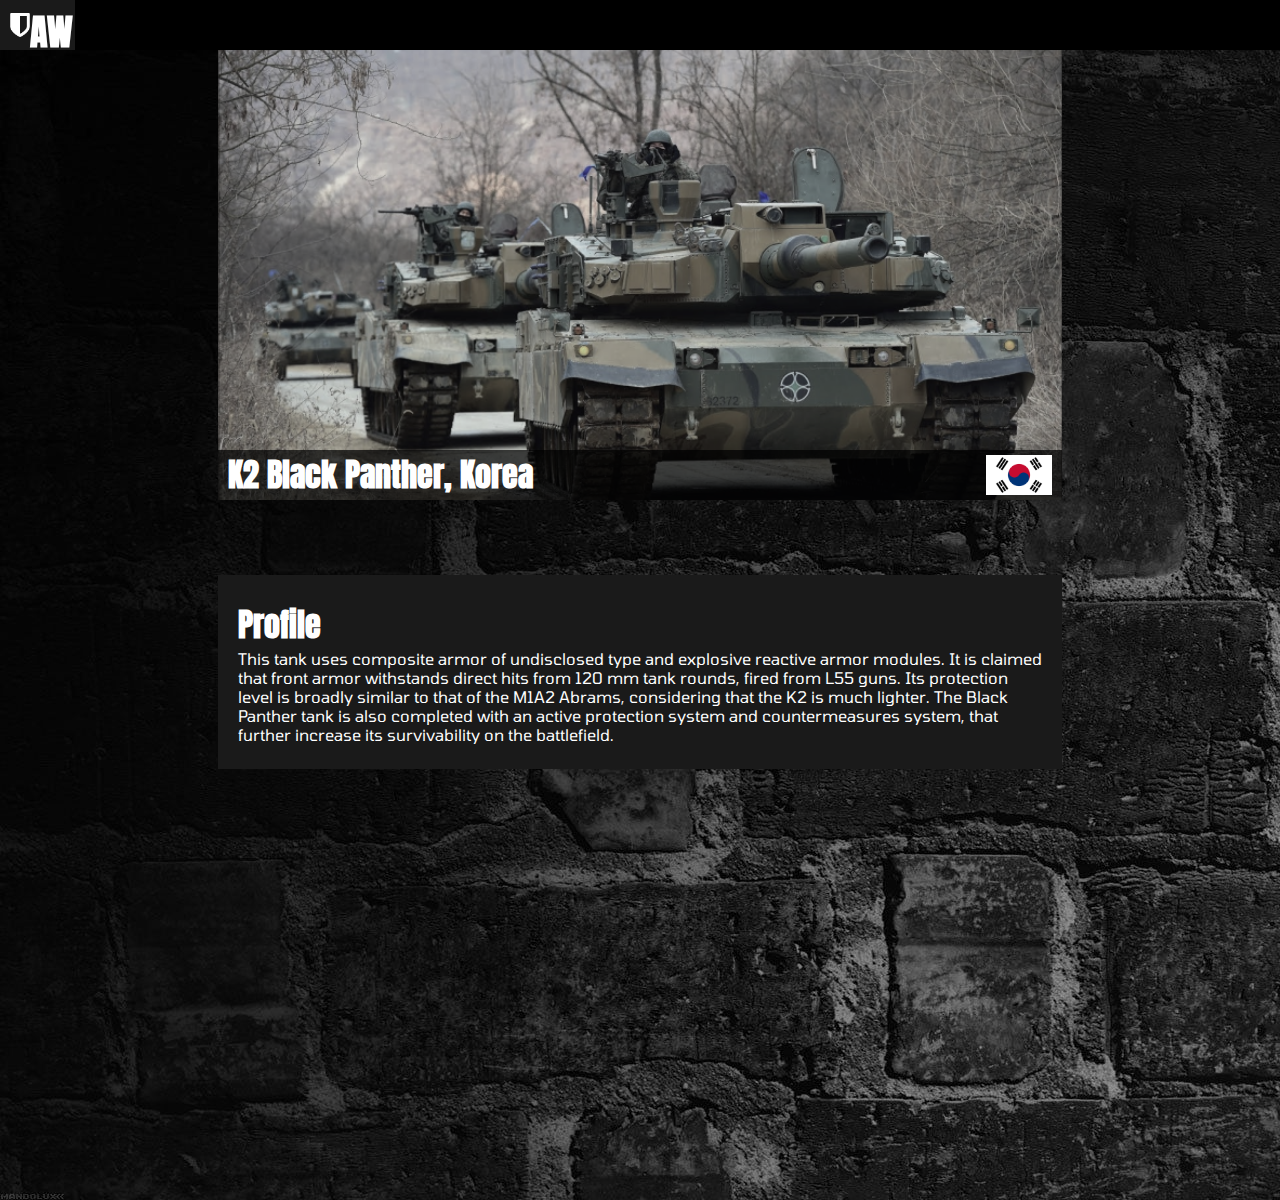
<file: webtech/profile_K2-Black-Panther.html>
<!DOCTYPE html>
<html>

<head>
    <title>K2 Black Panther</title>
    <meta charset="UTF-8">
    <link rel="stylesheet" href="style_history.css">
    <link href="https://fonts.googleapis.com/css?family=Anton&display=swap" rel="stylesheet">
    <link rel="stylesheet" type="text/css" href="style.css">
    <link rel="stylesheet" type="text/css" href="animate.css">
    <script src="https://code.jquery.com/jquery-3.4.1.min.js"
        integrity="sha256-CSXorXvZcTkaix6Yvo6HppcZGetbYMGWSFlBw8HfCJo=" crossorigin="anonymous">
        </script>
    <link rel="shortcut icon" href="favicon.ico" type="image/x-icon">
    <link rel="icon" href="favicon.ico" type="image/x-icon">
    <link href="https://fonts.googleapis.com/css?family=Tomorrow&display=swap" rel="stylesheet">
</head>

<body>
    <!-- แถบด้านบน  -->
    <nav>
        <div id="logo-container" class="animated fadeInLeft">
            <a class="content-link" href="home.html"></a>
            <img src="images/shield.png">
            <h1>AW</h1>
        </div>
        <h4 id="nav-indicator">Back to HomePage</h4>

    </nav>

    <!--  เนื้อหา content ด้านบน  -->

    <div class="banner" id="slideDown" style="background-image: url(images/tank_K2/Background_Top.png);">
        <div class="home-container" style="margin-top: 50px">
            <div class="home-container-row-1 center-content animated fadeInDown delay-1s ">
                <!-- flag -->
                <div><img src="images/tank_K2/Flag_Korea.png" alt="ammo"></div>

            </div>
            <div class="home-container-row-2 center-content animated fadeInUp delay-1-25s">
                <h1 style="font-size: 4em;">K2 Black Panther</h1>
            </div>
            <div class="home-container-row-2 center-content animated fadeInUp delay-1-5s">
                <h2>
                    Korea
                </h2>
            </div>
        </div>
    </div>

    <!--  เนื้อหา content ด้านล่าง -->
    <div class="content_bottom" style="flex-wrap: wrap;">
        <div class="tank-container" style="max-height: 500px">
            <div class="tank-card" style="background-image: url(images/tank_K2/Content.png);">
                <div class="tank-details">
                    <h4>K2 Black Panther, Korea</h4>
                    <img src="images/tank_K2/Flag_Korea.png">
                </div>
            </div>
            <div class="profile-details-container">
                <h1>Profile</h1>
                <p>This tank uses composite armor of undisclosed type and explosive reactive armor modules. It is
                    claimed that front armor withstands direct hits from 120 mm tank rounds, fired from L55 guns. Its
                    protection level is broadly similar to that of the M1A2 Abrams, considering that the K2 is much
                    lighter. The Black Panther tank is also completed with an active protection system and
                    countermeasures system, that further increase its survivability on the battlefield.

                </p>
            </div>
        </div>
    </div>


</body>
<script type="text/javascript">
    $(document).ready(function () {
        $("#slideDown").slideDown(1500);
    });
    $("#logo-container").hover(function () {
        console.log("moused over")
        $("#nav-indicator").fadeIn(500);
        // $('#nav-indicator').css('display', 'block');
    }, function () {
        $('#nav-indicator').fadeOut(500);
    });  
</script>

</html>
</file>
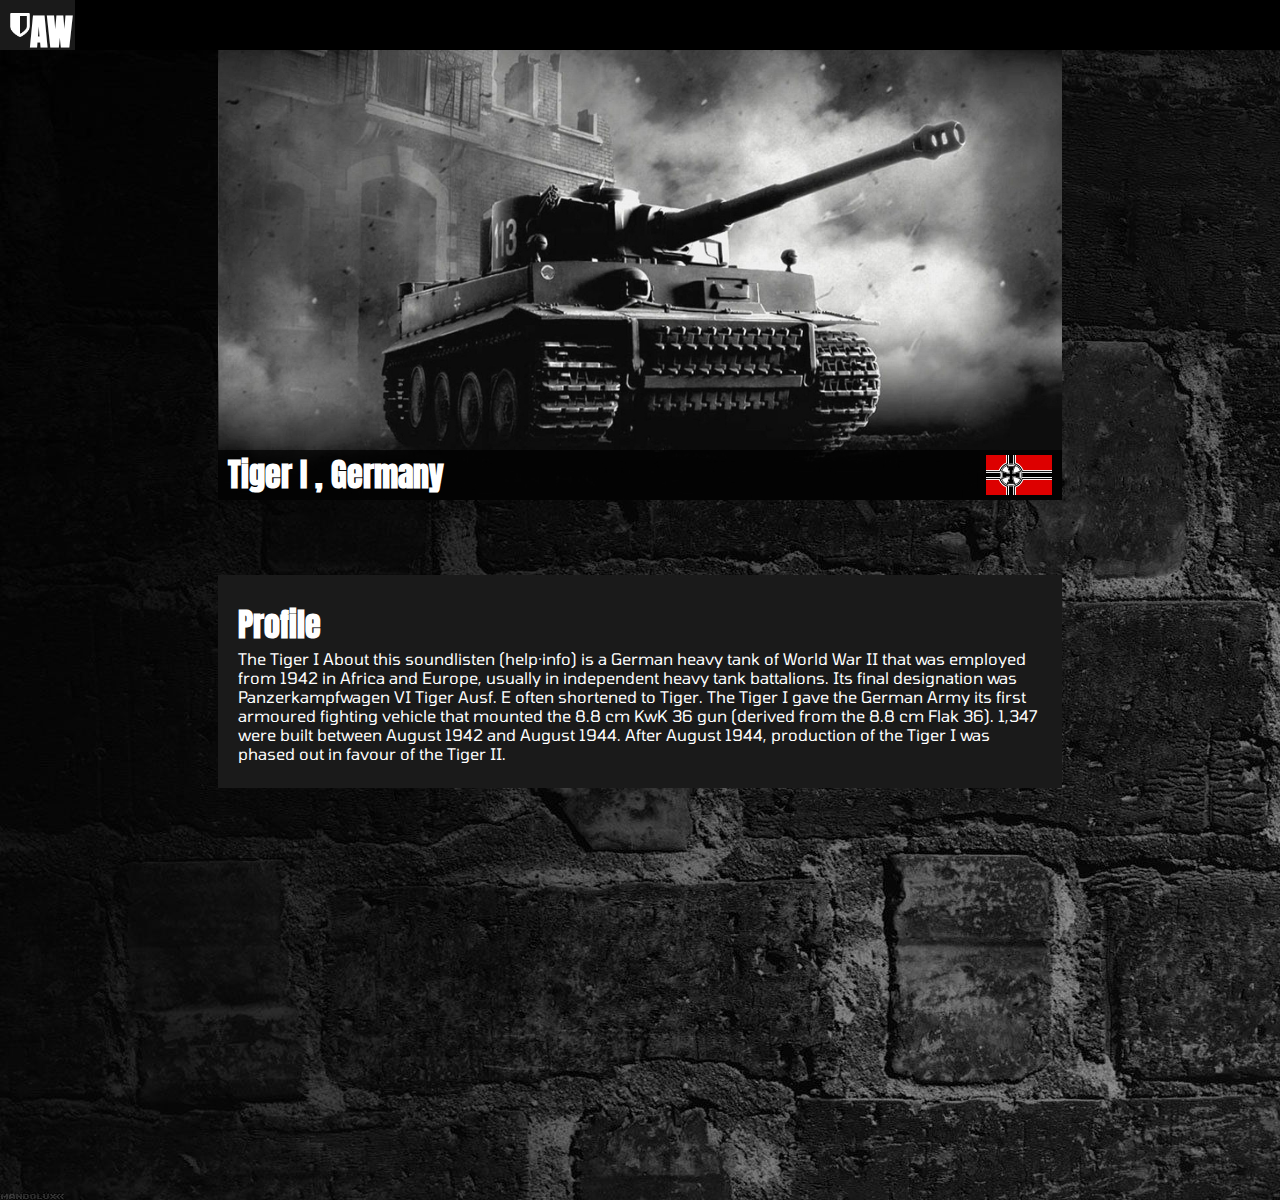
<file: webtech/profile_King-Tiger.html>
<!DOCTYPE html>
<html>

<head>
    <title>Leopard 2A7</title>
    <meta charset="UTF-8">
    <link rel="stylesheet" href="style_history.css">
    <link href="https://fonts.googleapis.com/css?family=Anton&display=swap" rel="stylesheet">
    <link rel="stylesheet" type="text/css" href="style.css">
    <link rel="stylesheet" type="text/css" href="animate.css">
    <script src="https://code.jquery.com/jquery-3.4.1.min.js"
        integrity="sha256-CSXorXvZcTkaix6Yvo6HppcZGetbYMGWSFlBw8HfCJo=" crossorigin="anonymous">
        </script>
    <link rel="shortcut icon" href="favicon.ico" type="image/x-icon">
    <link rel="icon" href="favicon.ico" type="image/x-icon">
    <link href="https://fonts.googleapis.com/css?family=Tomorrow&display=swap" rel="stylesheet">
</head>

<body>
    <!-- แถบด้านบน  -->
    <nav>
        <div id="logo-container" class="animated fadeInLeft">
            <a class="content-link" href="home.html"></a>
            <img src="images/shield.png">
            <h1>AW</h1>
        </div>
        <h4 id="nav-indicator">Back to HomePage</h4>

    </nav>

    <!--  เนื้อหา content ด้านบน  -->

    <div class="banner" id="slideDown" style="background-image: url(images/tank_Tiger-I/Background_Top.jpg);">
        <div class="home-container" style="margin-top: 50px">
            <div class="home-container-row-1 center-content animated fadeInDown delay-1s ">

                <div><img src="images/flags/ger_nazi.png" alt="ammo"></div>

            </div>
            <div class="home-container-row-2 center-content animated fadeInUp delay-1-25s">
                <h1 style="font-size: 4em;">Tiger I</h1>
            </div>
            <div class="home-container-row-2 center-content animated fadeInUp delay-1-5s">
                <h2>
                    Germany
                </h2>
            </div>
        </div>
    </div>

    <!--  เนื้อหา content ด้านล่าง -->
    <div class="content_bottom" style="flex-wrap: wrap;">
        <div class="tank-container" style="max-height: 500px">
            <div class="tank-card" style="background-image: url(images/tank_Tiger-I/Content.png);">
                <div class="tank-details">
                    <h4>Tiger I , Germany</h4>
                    <img src="images/flags/ger_nazi.png">
                </div>
            </div>
            <div class="profile-details-container">
                <h1>Profile</h1>
                <p>The Tiger I About this soundlisten (help·info) is a German heavy tank of World War II that was
                    employed from 1942 in Africa and Europe, usually in independent heavy tank battalions. Its final
                    designation was Panzerkampfwagen VI Tiger Ausf. E often shortened to Tiger. The Tiger I gave the
                    German Army its first armoured fighting vehicle that mounted the 8.8 cm KwK 36 gun (derived from the
                    8.8 cm Flak 36). 1,347 were built between August 1942 and August 1944. After August 1944, production
                    of the Tiger I was phased out in favour of the Tiger II.

                </p>
            </div>
        </div>
    </div>


</body>
<script type="text/javascript">
    $(document).ready(function () {
        $("#slideDown").slideDown(1500);
    });
    $("#logo-container").hover(function () {
        console.log("moused over")
        $("#nav-indicator").fadeIn(500);
        // $('#nav-indicator').css('display', 'block');
    }, function () {
        $('#nav-indicator').fadeOut(500);
    });  
</script>

</html>
</file>
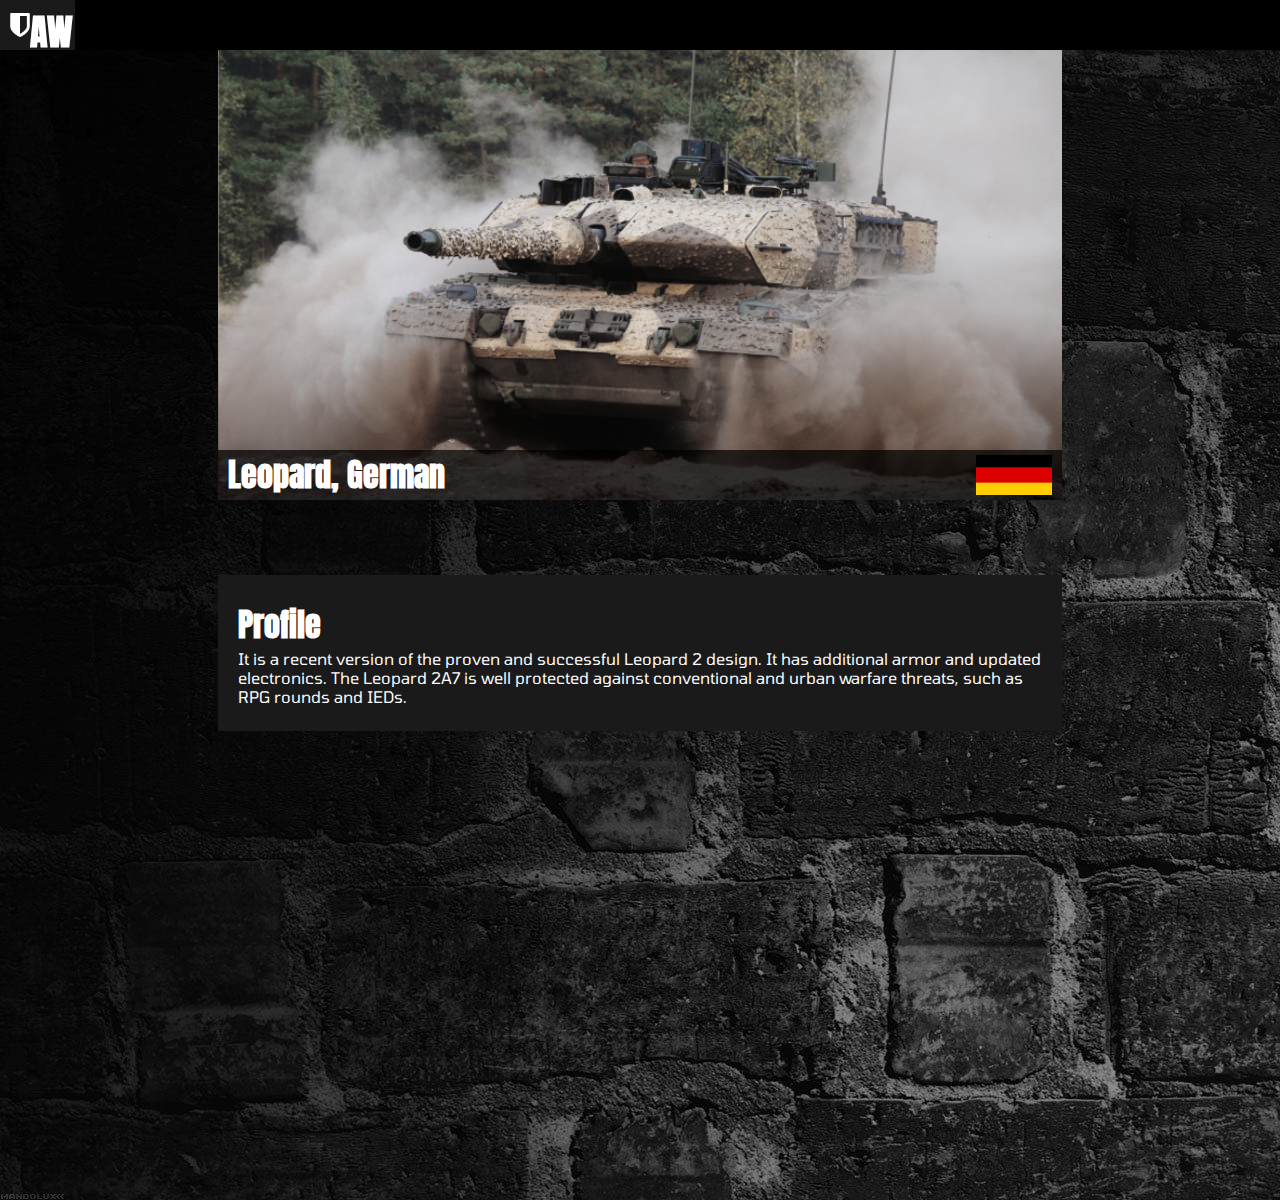
<file: webtech/profile_leopard.html>
<!DOCTYPE html>
<html>

<head>
    <title>Leopard 2A7</title>
    <meta charset="UTF-8">
    <link rel="stylesheet" href="style_history.css">
    <link href="https://fonts.googleapis.com/css?family=Anton&display=swap" rel="stylesheet">
    <link rel="stylesheet" type="text/css" href="style.css">
    <link rel="stylesheet" type="text/css" href="animate.css">
    <script
            src="https://code.jquery.com/jquery-3.4.1.min.js"
            integrity="sha256-CSXorXvZcTkaix6Yvo6HppcZGetbYMGWSFlBw8HfCJo="
            crossorigin="anonymous">    
    </script>
        <link rel="shortcut icon" href="favicon.ico" type="image/x-icon">
        <link rel="icon" href="favicon.ico" type="image/x-icon">
        <link href="https://fonts.googleapis.com/css?family=Tomorrow&display=swap" rel="stylesheet">
</head>

<body>
    <!-- แถบด้านบน  -->
    <nav>
        <div id="logo-container" class="animated fadeInLeft">
        <a class="content-link" href="home.html"></a>
        <img src="images/shield.png">
        <h1>AW</h1></div>   
        <h4 id="nav-indicator">Back to HomePage</h4>
         
    </nav>

    <!--  เนื้อหา content ด้านบน  -->

    <div class="banner" id="slideDown" style="background-image: url(images/tank_leopard/Background_Top.png);">
        <div class="home-container" style="margin-top: 50px">
            <div class="home-container-row-1 center-content animated fadeInDown delay-1s ">

                <div><img src="images/tank_leopard/Flag_German.png" alt="ammo"></div>

            </div>
            <div class="home-container-row-2 center-content animated fadeInUp delay-1-25s">
                <h1 style="font-size: 4em;">Leopard</h1>
            </div>
            <div class="home-container-row-2 center-content animated fadeInUp delay-1-5s">
                <h2>
                    German
                </h2>
            </div>
        </div>
    </div>

    <!--  เนื้อหา content ด้านล่าง -->
    <div class="content_bottom" style="flex-wrap: wrap;">  
       <div class="tank-container" style="max-height: 500px">
           <div class="tank-card" style="background-image: url(images/tank_leopard/Content.png);">
               <div class="tank-details">
                   <h4>Leopard,  German</h4>
                   <img src="images/tank_leopard/Flag_German.png">                   
               </div>
            </div>
            <div class="profile-details-container">
            <h1>Profile</h1>
            <p>It is a recent version of the proven and successful Leopard 2 design. It has additional armor and updated electronics.
The Leopard 2A7 is well protected against conventional and urban warfare threats, such as RPG rounds and IEDs.

 </p>
            </div>            
       </div>                  
    </div>


</body>
<script type="text/javascript">
        $(document).ready(function(){
                $("#slideDown").slideDown(1500);
        });
        $("#logo-container").hover(function(){
            console.log("moused over")
        $("#nav-indicator").fadeIn(500);
            // $('#nav-indicator').css('display', 'block');
              }, function(){
         $('#nav-indicator').fadeOut(500);
  });  
</script>
</html>
</file>
<file: webtech/style.css>
* {
	margin: 0;
	padding: 0;
}
body {
	margin: 0;
	padding: 0;
	font-family: 'Anton', san-serif;
	background: black;
}
.font {

	width: 100%;
	height: 100%;
	position: fixed;
	background-color: #ffffff;
}

.back {
	width: 120%;
	height: 120%;
	left: -10%;
	top: -10%;
	position: absolute;
	background: url(images/homewallpaper.jpg);
	background-size: cover;
	background-position: center;
	z-index: 0;
}
p {
	font-family: 'Tomorrow', sans-serif;
}
.center-content {
	display: flex;
	justify-content: center;	
	width: 100%;
}

.index-container {
	width: 100%;
	height: 200px;
	z-index: 1;
	position: absolute;
	margin-top: 25%;
	color: white;
	letter-spacing: 0.1em;
	text-shadow: 2px 2px 4px #000000;

}
.index-container:hover {
	cursor: default;
}



.index-container-row-1 h1 {

	font-size: 5em;
	margin: 0;
}

.index-container-row-1 img {
	height: 5em;
	margin: 1.5em 0.5em 0 0.5em;
}

.index-container-row-2 h2 {
	letter-spacing: 0.3em;
	font-size: 1.5em;
}

#enter-btn {
  	background-color: #ffffff;
  	border: none;
 	color: black;
 	padding: 15px 32px;
 	text-align: center;
  	text-decoration: none;
  	display: inline-block;
  	font-size: 2em;
 	font-family: 'Anton', san-serif;
 	margin-top: 1em;
 	cursor: pointer;
 	transition: all 0.2s ease-in-out;
 	transition: filter 0.2s ease-in-out;
}

#enter-btn:hover {
	background-color: black;
	transition: background 0.2s ease-in-out;
	color: white;
	border: 1px solid white;
}
.show_vid {
  	color: white;
  	background: none;
  	border: 1px solid white;
 	padding: 15px 32px;
 	text-align: center;
  	text-decoration: none;
  	display: inline-block;
  	font-size: 1em;
 	font-family: 'Anton', san-serif;
 	margin-top: 1em;
 	cursor: pointer;
 	transition: background 0.2s ease-in-out;
}

.show_vid:hover {
	background-color: black;
	color: white;
}
/*home*/
.home-container {
	width: 100%;
	height: 200px;
	z-index: 1;
	position: absolute;
	margin-top: 5%;
	color: white;
	letter-spacing: 0.1em;
	text-shadow: 1px 1px 2px #000000;

}



.home-container-row-1 h1 {

	font-size: 4em;
	margin: 0;
}

.home-container-row-1 img {
	height: 4em;
	margin: 1em 0.5em 0 0.5em;
}
.home-container-row-2 h2{
	text-align: center;
	font-size: 1.2em;
	width: 50%;
}

/*navbar*/

nav {
	width: 100%;
	background-color: black;
	height: 50px;
	position: fixed;
	top: 0;
	z-index: 3;
	display: flex;
}

#nav-indicator {
	color: white;
	letter-spacing: 0.1em;
	font-weight: lighter;
	margin:12px 0 0 10px;
	display: none;
}

#logo-container {
	display: flex;
	justify-content: flex-start;
	height: 100%;
	background-color: #1a1a1a;
	width: 75px;
	font-size: 18px;
	color: white;
	padding-left: 5px;
}
#logo-container img {
	height: 24px;
	margin: 13px 0 0 5px;
}
#logo-container h1 {
	margin-top: 5px;
}
#slideDown {
	display: none;
}

.banner {
	margin-top: 50px;
	height: 400px;
	width: 100%;
	background-image: url(images/panzer.jpg);
	background-repeat: no-repeat;
	background-size: cover;
	background-position: 0% 30%;
	z-index: 0;
	/*animation: animatedBackground 10s;*/
	animation: 20s linear .1s animatedBackground;
/*    animation-iteration-count: infinite;*/
    /*animation-timing-function: linear;*/
    animation-fill-mode: forwards;  
	-webkit-animation-timing-function: linear;
}
@-webkit-keyframes animatedBackground {
  from {
    background-position: 0% 30%; }

  to {
    background-position: 0% 60%; }
   
}
@keyframes animatedBackground {
  from {
    background-position: 0% 30%; }

  to {
    background-position: 0% 60%; }
 
}
/*content container*/

.home-background {
	background-image: url(images/genbg.jpg);
	background-size: cover;
	width: 100%;
	min-height: 1000px
}

/*content-cards*/

.content-cards-container {
	width: 100%;
	display: flex;
	flex-wrap: wrap;
	justify-content: center;
}
.content-cards-row-1 {
	display: flex;
	justify-content: space-around;
	width: 60%;
	margin-top: 50px;
}
.content-cards-row-2 {
	display: flex;
	justify-content: space-around;
	margin-top: 50px;
	width: 60%;
	margin-top: 500px;
	position: absolute;
}
.content-card {
	min-width: 220px;
	height: 400px;
	background-position: center;
	background-size: cover;
	text-align: center;
	color: white;
	transition: all 0.25s ease-in-out;
/*	transition: box-shadow 0.5s ease-in-out;
	-webkit-transition: filter 0.5s ease-in-out;
	-webkit-transition: box-shadow 0.5s ease-in-out;*/
/*	-webkit-transition: margin 0.2s ease-in-out;
    -moz-transition: margin 0.2s ease-in-out;
    -o-transition: margin 0.2s ease-in-out;*/
}
.content-card:hover {
	
	box-shadow: 0 0 20px black;
	cursor: pointer;
	filter: brightness(130%);
	-webkit-filter: brightness(130%);
  	margin-top: 5px;
}
.content-card h1 {
	font-size: 4.5em;
	line-height: 1.1;
	letter-spacing: 2px;
	text-shadow: 1px 1px 2px #000000;
}
.small-text {
	font-size: 14px;
}
.content-card h3 {
	margin-top: 40px;
	letter-spacing: 1px;
	text-shadow: 1px 1px 2px #000000;
}
.content-link  {
	 position: absolute;
        width: 100%;
        height: 100%;
        top: 0;
        left: 0;
        text-decoration: none; /* No underlines on the link */
        z-index: 10; /* Places the link above everything else in the div */
        background-color: #FFF; /* Fix to make div clickable in IE */
        opacity: 0; /* Fix to make div clickable in IE */
        filter: alpha(opacity=1); /* Fix to make div clickable in IE */
}
/*catalog card*/
.catalog-card {
	width: 300px;
	height: 210px;
	background-position: center;
	background-size: cover;
	text-align: center;
	color: white;
	transition: all 0.5s ease-in-out;
	display: flex;
	align-items: flex-end;

}
.catalog-card:hover .catalog-description h1{
	color: white;
	transition: all 0.5s ease-in-out;
}
.catalog-card:hover .catalog-description {
	background-color: black;
	border: 1px solid white;
	transition: all 0.5s ease-in-out;
}
.catalog-card:hover #ger {
	border: 1px solid white;
}
#ger {
	border: 1px solid rgba(255,255,255,0);
}

.catalog-description {
	border: 1px solid rgba(255,255,255,0);
	background-color: rgba(255,255,255,.5);
	color: white;
	height: 50px;
	width: 100%;
	display: flex;
	justify-content: space-between;
}
.catalog-description h1 {
	margin-left: 10px;
	color: black;
}
.catalog-description img {
	height: 60%;
	margin: 10px 10px 0 0;
}
.catalog-caption {
	color: white;
	margin: 40px 0 0 0;
}
.catalog-caption-container {
	width: 60%;
}

/*ammo card*/
.ammo-cards-container {
	width: 60%;
}
.ammo_card {
	width: 100%;
	background-color:#1A1A1A;

	display: flex;
	color: white;
	justify-content: flex-start;
	margin-top: 50px;
}
.ammo-img {
	min-width: 300px;
	background-repeat: no-repeat;
	background-size: cover;
}
.ammo_content {
	margin: 20px 20px 20px 20px;
}
.displaynone {
	display: none;
}
.ammo-video-container {
	width: 100%;
	margin: 50px 0 0px 0;
}

/*tank battles*/
.video_container {
	width: 60%;
	margin: 50px 0 0px 0;
}
.overlay {
	background-color:#1A1A1A;
	color: white;
}
.overlay h1 {
	padding: 10px 10px 10px 20px;
}
#battle_video {
	width: 100%;
}

/*top 5*/

.tank-container {
	width: 100%;
	display: flex;
	justify-content: center;
	margin-top: 50px;
	flex-wrap: wrap;
}
.tank-card {
	height: 450px; 	
	width: 66%;
	display: flex;
	align-items: flex-end;
	background-size: cover;
	background-position: 50% 50%;
	margin-bottom: 50px;
	-webkit-transition: filter 250ms ease-in-out;
    -ms-transition: filter 250ms ease-in-out;
    transition: filter 250ms ease-in-out;
}
.tank-card:hover {
	filter: brightness(120%);
}
.tank-card:hover .tank-name{
	padding-left: 10px;
	-webkit-transition: padding-left 250ms ease-in-out;
    -ms-transition: padding-left 250ms ease-in-out;
    transition: padding-left 250ms ease-in-out;
}
.tank-details {
	display: flex;
	justify-content: space-between;
	background-color: rgba(0, 0, 0, 0.7);
	width: 100%;
	color: white;
	height: 50px; 
}
.tank-details img {
	height: 80%;
	margin: 5px 10px 0 0;
}
.tank-details h4 {
	font-size: 2em;
	margin-left: 10px;
}

/*future tanks*/
.future-container {
	width: 60%;
	display: flex;
	flex-direction: column;
	margin-top: 50px;
}
.future-img-container:first-of-type {
	display: block;
}
.future-img-container {
	display: none;
	width: 100%;
	height: 400px;
	background-position: 50% 60%;
	background-size: cover;
}
.future-details-container:first-of-type {
	display: block;
}
.future-details-container {
	margin-top: 25px;
	color: white;
	display: none;
	width: 100%;
	background: #1A1A1A;
	padding: 25px 20px 25px 20px;
}
.future-click {
	color: white;
	width: 5%;
	height: 400px;
	background-color: #1A1A1A;
	display: flex;
	align-items: center;
	justify-content: center;
	margin: 50px 20px 0 20px;

}
.future-click:hover {
	border: 1px solid white;
	background-color: black;
	-webkit-transition: background-color 500ms linear;
    -ms-transition: background-color 500ms linear;
    transition: background-color 500ms linear;

}
.future-click:active {
	background-color: white;
}

div.future-click img {
	width: 30%;
} 
div.future-click:hover img {
	width: 35%;
	-webkit-transition: width 250ms linear;
    -ms-transition: width 250ms linear;
    transition: width 250ms linear;
}
.future-click:hover {
	cursor: pointer;
}

.profile-details-container{
	margin-top: 25px;
	color: white;
	width: 66%;
	background: #1A1A1A;
	padding: 25px 20px 25px 20px;

}

/*member list*/

.member-link {
	color: white;
	position: fixed;
	right: 50px;
	bottom: 50px;
	font-weight: lighter;
    animation-name: glowing;
    animation-duration: 5s;
    animation-iteration-count: infinite;
    animation-timing-function: ease-in-out;
    display: none;
   	-webkit-transition: bottom 0.5s linear;
    -ms-transition: bottom 0.5s linear;
    transition: bottom 0.5s linear;

}
.member-link:hover {
	bottom: 60px;
	-webkit-transition: bottom 0.5s linear;
    -ms-transition: bottom 0.5s linear;
    transition: bottom 0.5s linear;

}
@keyframes glowing {
  0% { text-shadow: 0 0 -10px white; }
  40% { text-shadow: 0 0 20px white; }
  60% { text-shadow: 0 0 20px white; }
  100% { text-shadow: 0 0 -10px white; }
}
.member-card {
	width: 300px;
	height: 490px;
	background-color: black;
	border: 1px solid white;
	box-shadow: 0px 5px 10px;
}
.member-card img {
	width: 100%;
	filter: grayscale(50%);
}
.member-card:hover img {
	filter: grayscale(0%);
	-webkit-transition: filter 0.5s linear;
 	-ms-transition: filter 0.5s linear;
	transition: filter 0.5s linear;
}
div.member-card h2 {
	text-align: center;
	font-family: 'Anton', sans-serif;
	font-weight: lighter;
	color: white;
	letter-spacing: 1px;
	margin-top: 5px;
}
.content-member-row {
	width: 60%;
	display: flex;
	justify-content: space-around;
	position: absolute;
	top: 150px;
}
.source {
/*	border: 1px solid white;*/
	padding: 10px 20px 10px 20px;
	margin-top: 750px;
	width: 50%;
	color: white;
	margin-bottom: 100px;
/*	background-color: rgba(0,0,0,.5);*/

}
.source-container {
	display: flex;
	justify-content: center;
}
.source ul {
	list-style-type: none;
	margin-left: 80px;
	margin-bottom: 10px;
	font-size: 1.5em;
}
.source a {
	text-decoration: none;
	color: lightgrey;
}
.source span {
	opacity: 0;
	float: right;
	margin-right: 10px;

}
.source li {
	border: 1px solid rgba(0,0,0,0);
	padding-left: 20px;
	color: #cecece;
}
.source li:hover {
	background-color: rgba(0,0,0,1);
	-webkit-transition: background-color 0.5s linear,border 0.5s linear,color 0.5s linear;
    -ms-transition: background-color 0.5s linear,border 0.5s linear,color 0.5s linear;
    transition: background-color 0.5s linear,border 0.5s linear,color 0.5s linear;
    border: 1px solid rgba(255,255,255,1);
    color: white;
}
.source li:hover a {
	color: white;
}
.source li:hover span {
	opacity: 1;
	-webkit-transition: opacity 0.5s linear,margin-right 0.5s linear;
    -ms-transition: opacity 0.5s linear,margin-right 0.5s linear;
    transition: opacity 0.5s linear,margin-right 0.5s linear;
    margin-right: 20px;
}
.source h4,h3 {
	font-weight: lighter;
}
.source h3 {
	font-size: 3em;
}
.source h4 {
	font-size: 2.5em;
	margin-bottom: 10px
}
.source h4 {
	margin-left: 50px;
}

.floating {  
    animation-name: floating;
    animation-duration: 5s;
    animation-iteration-count: infinite;
    animation-timing-function: ease-in-out;
}
.floating-reverse {  
    animation-name: floatingreverse;
    animation-duration: 5s;
    animation-iteration-count: infinite;
    animation-timing-function: ease-in-out;
}
#member-2 {
	margin-top: 15px;
}
.name {
	background-color: white;
	color: black !important;
	margin-top: -5px !important;
}

@keyframes floating {
    from { transform: translate(0,  0px); }
    65%  { transform: translate(0, 15px); }
    to   { transform: translate(0, -0px); }    
}
@keyframes floatingreverse {
    from { margin-top: 15px; }
    65%  { margin-top: 0px; }
    to   { margin-top: 15px; }    
}
</file>
<file: webtech/style_history.css>
* {
    margin: 0;
    padding: 0;
    box-sizing: border-box;
  }

body{
    margin: 0;
	padding: 0;
	font-family: 'Anton'
}
nav {
	width: 100%;
	background-color: #1B1B1B;
	height: 50px;
}

#tabbar {
    display: flex;
	justify-content: flex-start;
	height: 100%;
	background-color: #303030;
	width: 75px;
	font-size: 18px;
	color: white;
}

#tabbar img{
    padding-top: 20%;
    height: 80%;
    width: 40%;
}

/* ภาพรวมส่วนบน */

.content_top {
    height: 500px;
    width: 100%;
    background-image: url(images/history/wallpaper_Top.png);
    background-repeat: no-repeat;
    background-size: cover;
    background-position: 0% 10%;
}

/* กล่องบน content ขนาดใหญ่ */

.content_top_box {
    
    width: 100%;
	height: 200px;
    
    /* เชื่อม tabbar กับ กล่องบน */

	position: absolute;
    margin-top: 5%;
    
    /* style ในกล่องใหญ่ */

	color: white;
	letter-spacing: 0.1em;
	text-shadow: 1px 1px 2px #000000;

}



.content_top_box_image {

    display: flex;
    justify-content: center;

}

.content_top_box_heading {
    display: flex;
	justify-content: center;	
    width: 100%;
    font-size: 35px;
}

/* เนื้อหา content กล่องบน */

.content_top_box_details {

    /* ตัวหนังสือจัดตามที่เราเขียน + กลาง */
    text-align: center;

    /* ตรงกลาง */
    display: flex;
    justify-content: center;

    width: 100%;
    font-size: 120%;
    
}


/* ภาพรวมส่วนล่าง */

.content_bottom {
    min-height: 1200px;
    width: 100%;
    background-image: url(images/genbg.jpg);
    background-repeat: no-repeat;
    background-size: cover;
    background-position: 0% 10%;
/*    justify-content: center;*/
    display: flex;
    justify-content: center;
    
}

/* กล่องล่าง content ขนาดใหญ่ */

.content_bottom_box {
    
    /* size กล่องใหญ่ */

    width: 60%;
    min-height: 900px;

    /* เชื่อมต่อระหว่างช่องว่างของกล่อง */
    margin: 100px 0 100px 0;
    padding-bottom: 50px;
    padding-top: 25px;
/*	position: absolute;
    margin-top: 5%;
    margin-left: 20%;*/

    /* style ในกล่องใหญ่ */
    
    color: white;
	letter-spacing: 0.1em;
    text-shadow: 1px 1px 2px #000000;
    /*background: rgba(0, 0, 0, 0.68);*/
    background-color:#1A1A1A ; 
}

.content_bottom_box_details {

    /* Content อยู่ตรงกลาง */
    text-align: left;
    width: 100%;
    font-size: 120%;

    /* เนื้อ content ถูกดันจากกรอบ */
    padding: 3% 15%;

}

.content_bottom_box_image  {

    /* image อยู่ตรงกลาง  */
    display: flex;
    justify-content: center;

    /* ดัน Content บนกับล่าง */
    margin-top: 2%;
    margin-bottom: 2%;

}
.content_bottom_box_image img {
    width: 60%;
}

.content_bottom_box_description {

    /* เนื้อหาอยู่ตรงกลาง */
    text-align: center;

    /* สีเฉพาะตัวหนังสือ */
    display: table;

    /* ตรงกลาง */
    margin: 0px auto 0px auto;

/*    background-color: black;*/
    

}
</file>
